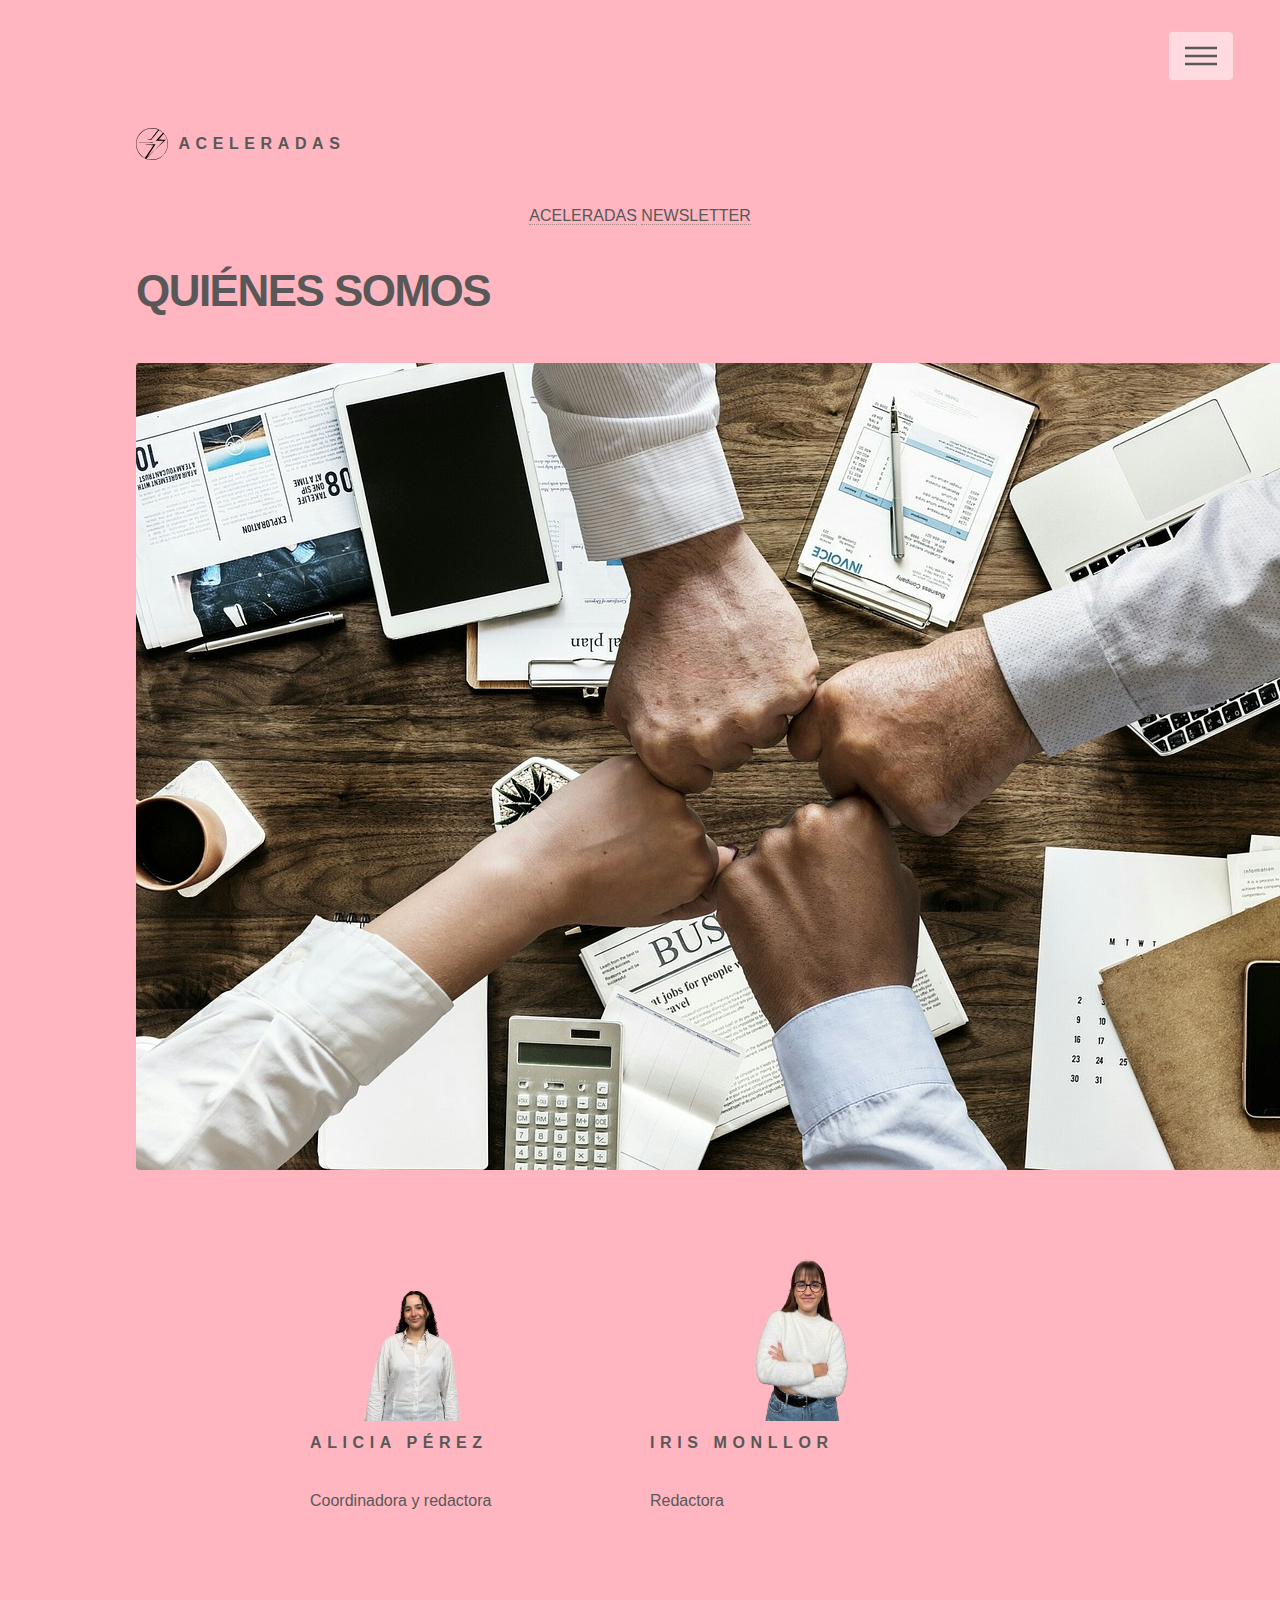
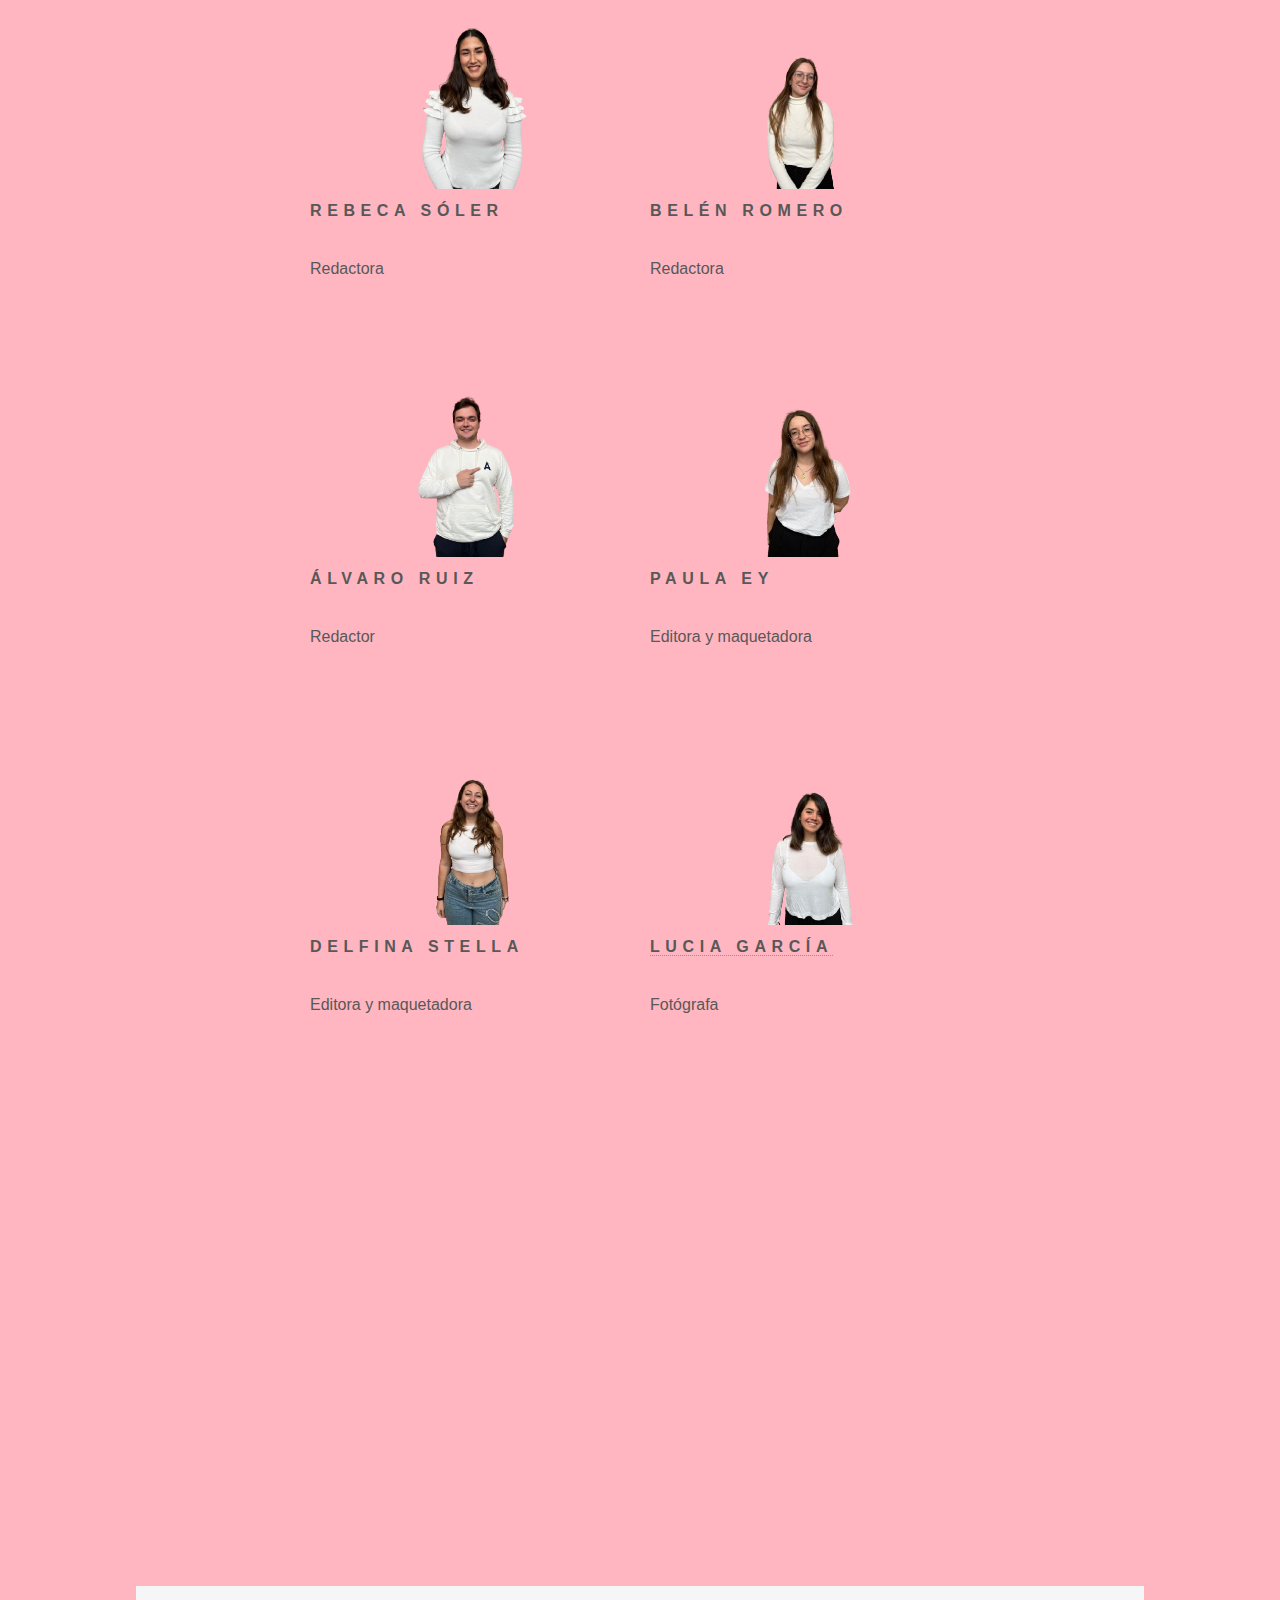
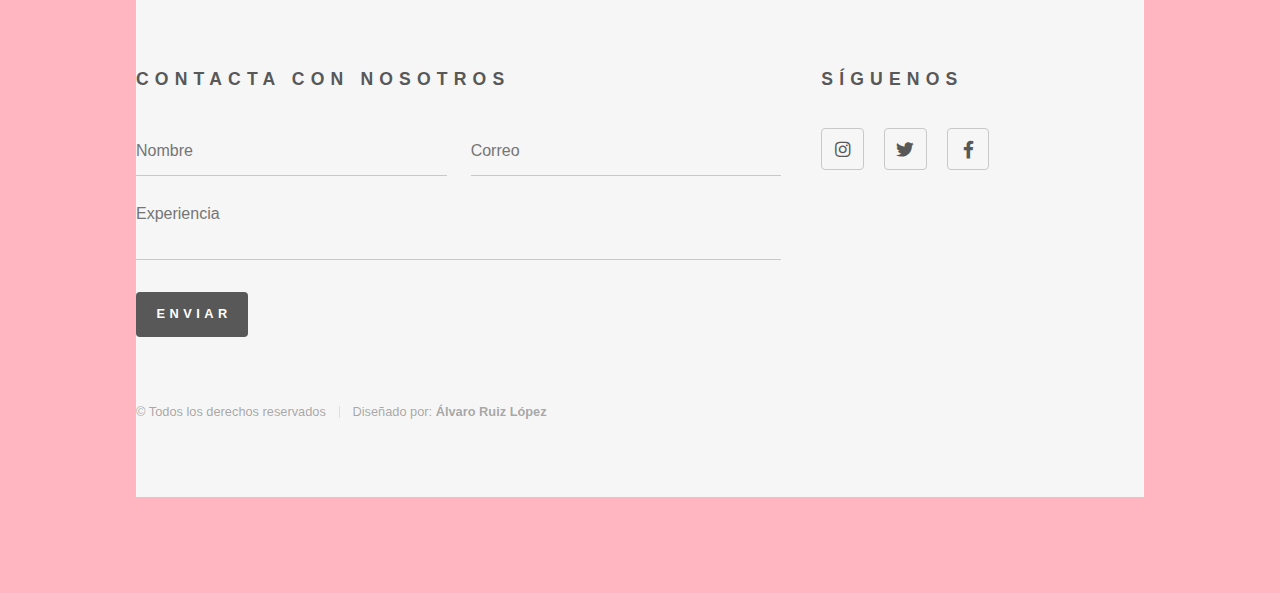
<file: elements.html>
<!DOCTYPE HTML>
<!--
	Phantom by HTML5 UP
	html5up.net | @ajlkn
	Free for personal and commercial use under the CCA 3.0 license (html5up.net/license)
-->
<html>
	<head>
<meta name="title" content="Aceleradas">
    <meta name="description" content="Pagina web de noticias de motor femenina">
    <meta name="keywords" content="motor, mujeres">
    <meta http-equiv="Content-Type" content="text/html; charset=utf-8">
    <meta name="language" content="Spanish">
    <meta name="revisit-after" content="30 days">
    <meta name="author" content="Álvaro Ruiz">
    <meta http-equiv="X-UA-Compatible" content="IE=edge">
    <title>Aceleradas</title>
    <meta name="viewport" content="width=device-width, initial-scale=1, shrink-to-fit=no">
		<!-- Google tag (gtag.js) -->
<script async src="https://www.googletagmanager.com/gtag/js?id=G-6P8X4ZPJCY"></script>
<script>
  window.dataLayer = window.dataLayer || [];
  function gtag(){dataLayer.push(arguments);}
  gtag('js', new Date());

  gtag('config', 'G-6P8X4ZPJCY');
</script>
						
		<title>Aceleradas</title>
		<meta charset="utf-8" />
		<meta name="viewport" content="width=device-width, initial-scale=1, user-scalable=no" />
		<link rel="stylesheet" href="assets/css/main.css" />
		<noscript><link rel="stylesheet" href="assets/css/noscript.css" /></noscript>

	<!-- Favicon -->
		 <link rel="icon" href="images/aceleradas.svg" type="image/svg" sizes="32x32"> </link>

	</head>
	<body class="is-preload">
		<!-- Wrapper -->
			<div id="wrapper">

				<!-- Header -->
					<header id="header">
						<div class="inner">

							<!-- Logo -->
								<a href="index.html" class="logo">
									<span class="symbol"><img src="images/aceleradas.svg" alt="" /></span><span class="title">Aceleradas</span>
								</a>

							<!-- Nav -->
								<nav>
									<ul class="nav-centered">
										<li><a href="#menu">Menú</a></li>
									</ul>
								</nav>

						</div>
					</header>

				<!-- Menu -->
					<nav id="menu">
						<h2>Menú</h2>
						<ul>
							<li><a href="index.html">Aceleradas</a></li>
										<li><a href="generic.html">Quiénes somos</a></li>
							<li><a href="generic.html">Newsletter</a></li>
							
						</ul>
					</nav>

 	<p style="text-align: center;"> <a href="index.html">ACELERADAS</a>
        <a href="generic.html">NEWSLETTER</a>
      </p>

						

				<!-- Main -->
					<div id="main">
						<div class="inner">
							<h1>QUIÉNES SOMOS</h1>

<span class="image">
										<img src="images/equipo.jpg" alt="" />
									</span>
<body>
    <section class="team">
        <div class="image">
            <img src="images/aliciasin.png" alt="">
            <h3>Alicia Pérez</h3>
            <p>Coordinadora y redactora</p>
        </div>
        <div class="image">
            <img src="images/irissin.png" alt="">
            <h3>Iris Monllor</h3>
            <p>Redactora</p>
        </div>
        <div class="image">
            <img src="images/rebecasin.png" alt="Rebeca Sóler">
            <h3>Rebeca Sóler</h3>
            <p>Redactora</p>
        </div>
        <div class="image">
            <img src="images/belensin.png" alt="Belén Romero">
            <h3>Belén Romero</h3>
            <p>Redactora</p>
        </div>
        <div class="image">
            <img src="images/yosin.png" alt="Álvaro Ruiz">
            <h3>Álvaro Ruiz</h3>
            <p>Redactor</p>
        </div>
        <div class="image">
            <img src="images/paulasin.png" alt="Paula Ey">
            <h3>Paula Ey</h3>
            <p>Editora y maquetadora</p>
        </div>
        <div class="image">
            <img src="images/delfisin.png" alt="Delfina Stella">
            <h3>Delfina Stella</h3>
            <p>Editora y maquetadora</p>
        </div>
        <div class="image">
            <img src="images/luciasin.png" alt="Lucia García">
            <h3><a href="https://lucia37-code.github.io/Fotosluz/" target="_blank">Lucia García</a></h3>
            <p>Fotógrafa</p>
        </div>
    </section>
</body>



<br> 
<br> 




				<!-- Esto es el mapa. Se ve bastante bien. Debo dejarlo así. Ya lleva url de la umh. -->

<section id="mapa">

    
  <iframe src="https://www.google.com/maps/embed?pb=!1m18!1m12!1m3!1d2365.4067602681116!2d-0.6890709435334746!3d38.27928590798043!2m3!1f0!2f0!3f0!3m2!1i1024!2i768!4f13.1!3m3!1m2!1s0xd63b664c13f2bcd%3A0x12cb7dc3d4ad3cb8!2sEd%20Atzavares%20UMH!5e0!3m2!1ses!2ses!4v1732098497132!5m2!1ses!2ses" width="600" height="450" style="border:0;" allowfullscreen="" loading="lazy" referrerpolicy="no-referrer-when-downgrade"></iframe>
  </section>

				<!-- Footer -->
					<footer id="footer">
						<div class="inner">
							<section>
								<h2>Contacta con nosotros</h2>
								<form method="post" action="#">
									<div class="fields">
										<div class="field half">
											<input type="text" name="nombre" id="nombre" placeholder="Nombre" />
										</div>
										<div class="field half">
											<input type="email" name="correo" id="correo" placeholder="Correo" />
										</div>
										<div class="field">
											<textarea name="experiencia" id="message" placeholder="Experiencia"></textarea>
										</div>
									</div>
									<ul class="actions">
										<li><input type="submit" value="Enviar" class="primary" /></li>
									</ul>
								</form>
							</section>
							<section>
								<h2>Síguenos</h2>
								<ul class="icons">
									<li><a href="#" class="icon brands style2 fa-instagram"><span class="label">Instagram</span></a></li>
									<li><a href="#" class="icon brands style2 fa-twitter"><span class="label">Twitter</span></a></li>
									<li><a href="#" class="icon brands style2 fa-facebook-f"><span class="label">Facebook</span></a></li>
				

								</ul>
							</section>
							<ul class="copyright">
								<li>&copy; Todos los derechos reservados</li><li>Diseñado por: <b>Álvaro Ruiz López</b></li>
							</ul>

	
						</div>
					</footer>

			</div>

		<!-- Scripts -->
			<script src="assets/js/jquery.min.js"></script>
			<script src="assets/js/browser.min.js"></script>
			<script src="assets/js/breakpoints.min.js"></script>
			<script src="assets/js/util.js"></script>
			<script src="assets/js/main.js"></script>

		

	<!-- Fondo de la página -->
<html lang="es">
<head>
    <meta charset="UTF-8">
    <meta name="viewport" content="width=device-width, initial-scale=1.0">
    <title>Cambiar Fondo</title>

</head>
<body style="background-color: lightpink;">
   
</body>
</html>

	</body>
</html>
</file>
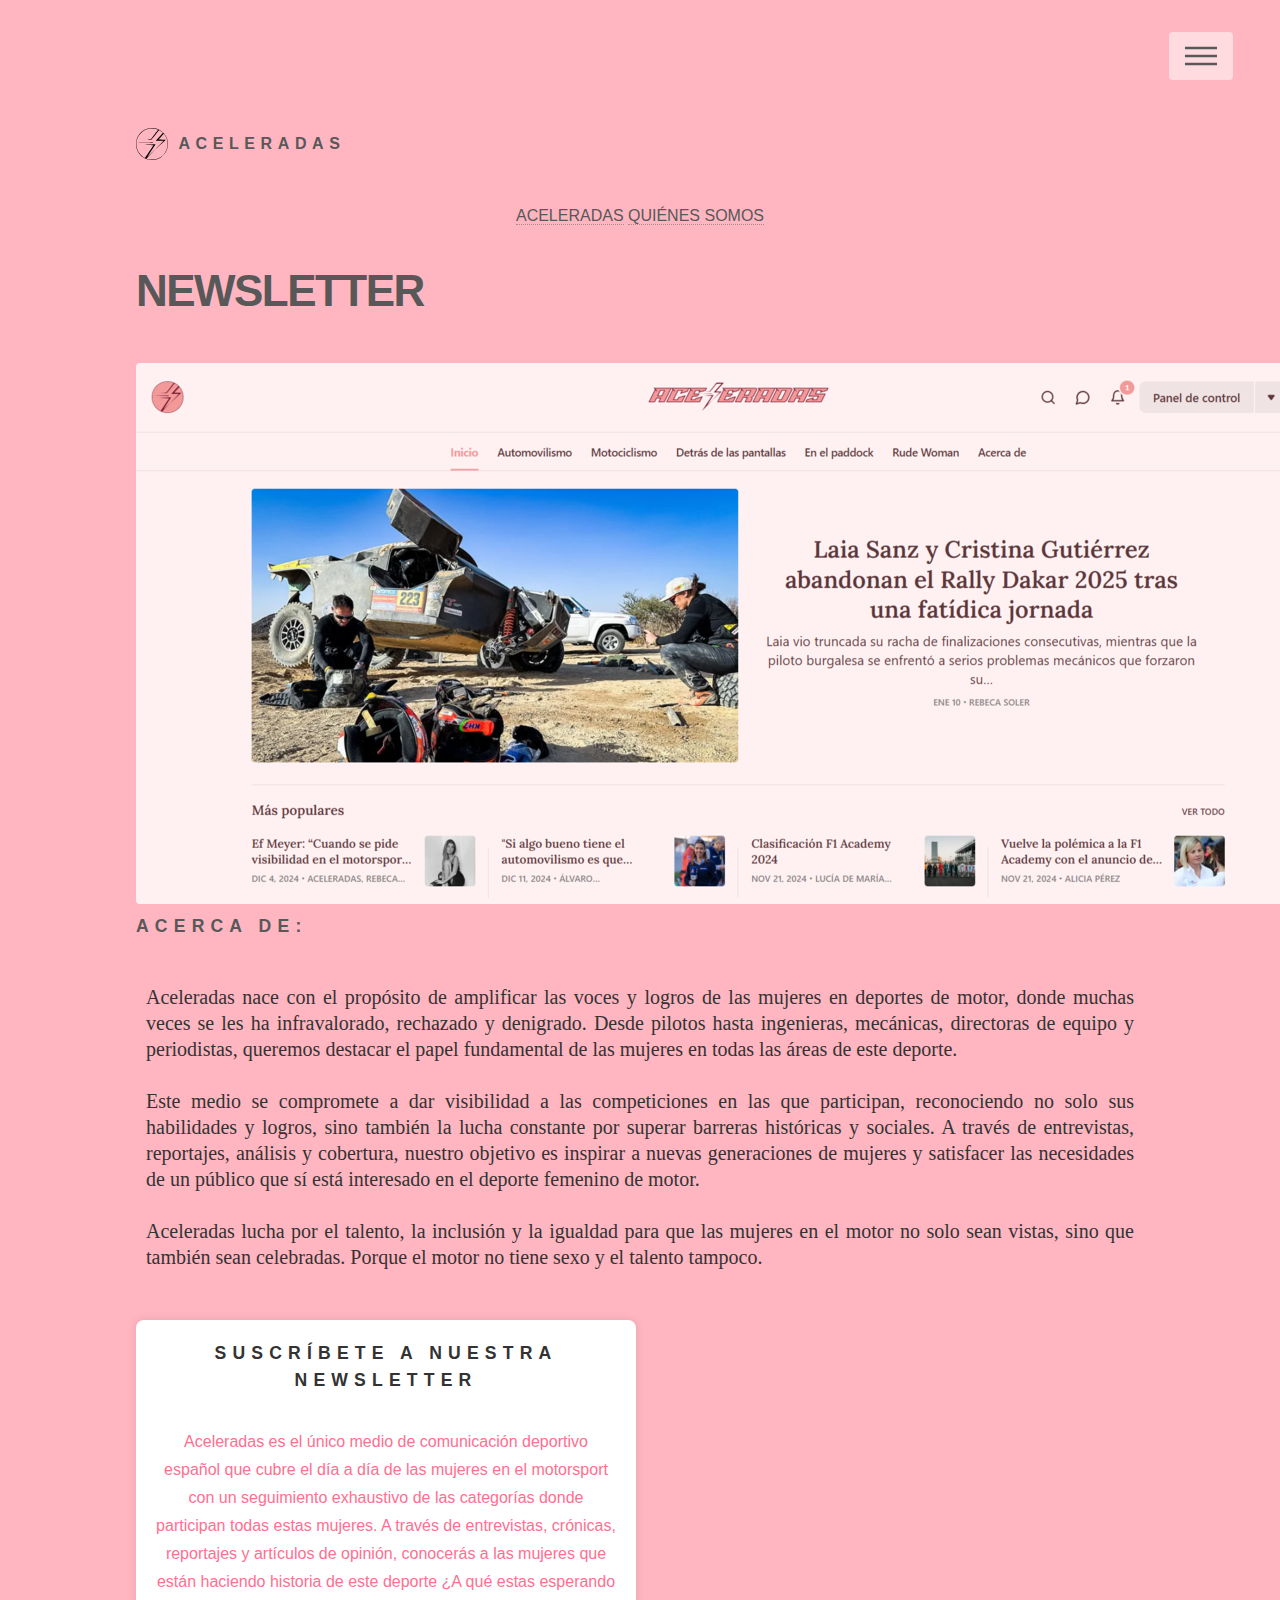
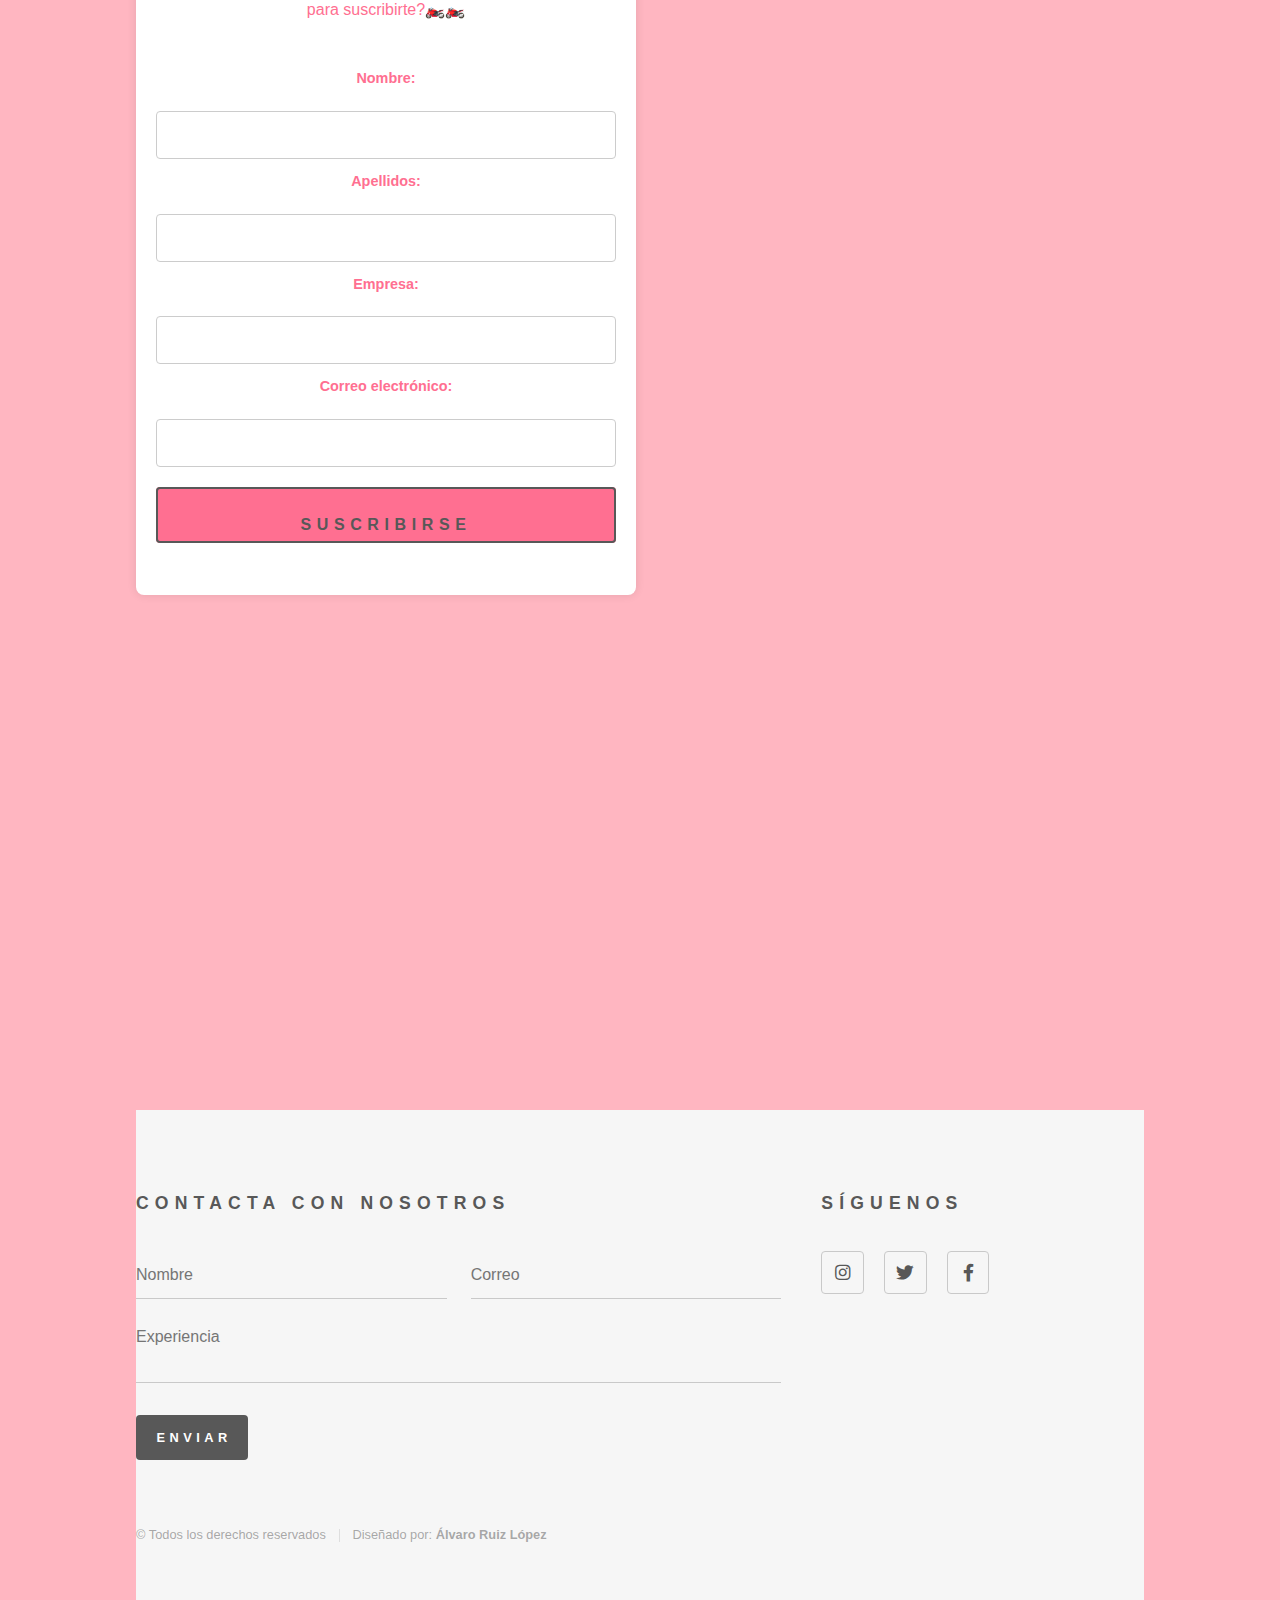
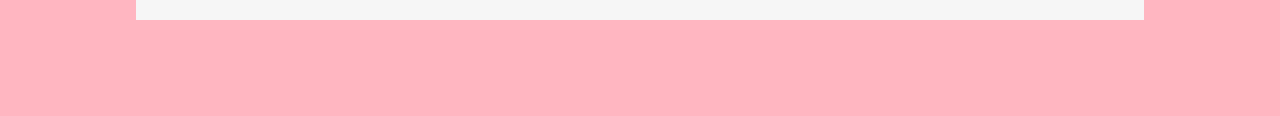
<file: generic.html>
<!DOCTYPE HTML>
<!--
	Phantom by HTML5 UP
	html5up.net | @ajlkn
	Free for personal and commercial use under the CCA 3.0 license (html5up.net/license)
-->
<html>
	
	<title>Aceleradas</title>
		<meta charset="utf-8" />
		<meta name="viewport" content="width=device-width, initial-scale=1, user-scalable=no" />
		<link rel="stylesheet" href="assets/css/main.css" />
		<noscript><link rel="stylesheet" href="assets/css/noscript.css" /></noscript>

	<!-- Favicon -->
		 <link rel="icon" href="images/aceleradas.svg" type="image/svg" sizes="32x32"> </link>

	</head>

	<meta name="title" content="Aceleradas">
    <meta name="description" content="Pagina web de noticias de motor femenina">
    <meta name="keywords" content="motor, mujeres">
    <meta http-equiv="Content-Type" content="text/html; charset=utf-8">
    <meta name="language" content="Spanish">
    <meta name="revisit-after" content="30 days">
    <meta name="author" content="Álvaro Ruiz">
    <meta http-equiv="X-UA-Compatible" content="IE=edge">
    <title>Aceleradas</title>
    <meta name="viewport" content="width=device-width, initial-scale=1, shrink-to-fit=no">

	<!-- Google tag (gtag.js) -->
<script async src="https://www.googletagmanager.com/gtag/js?id=G-6P8X4ZPJCY"></script>
<script>
  window.dataLayer = window.dataLayer || [];
  function gtag(){dataLayer.push(arguments);}
  gtag('js', new Date());

  gtag('config', 'G-6P8X4ZPJCY');
</script>
	<body class="is-preload">
		<!-- Wrapper -->
			<div id="wrapper">

				<!-- Header -->
					<header id="header">
						<div class="inner">

							<!-- Logo -->
								<a href="index.html" class="logo">
									<span class="symbol"><img src="images/aceleradas.svg" alt="" /></span><span class="title">Aceleradas</span>
								</a>

							<!-- Nav -->
								<nav>
									<ul class="nav-centered">
										<li><a href="#menu">Menú</a></li>
									</ul>
								</nav>

						</div>
					</header>

				<!-- Menu -->
					<nav id="menu">
						<h2>Menú</h2>
						<ul>
							<li><a href="index.html">Aceleradas</a></li>
										<li><a href="generic.html">Quiénes somos</a></li>
							<li><a href="generic.html">Newsletter</a></li>
							
						</ul>
					</nav>

					<p style="text-align: center;"> <a href="index.html">ACELERADAS</a>
        <a href="elements.html">QUIÉNES SOMOS</a>
      </p>

					

				<!-- Main -->
					<div id="main">
						<div class="inner">
							<h1>NEWSLETTER</h1>

<!--vamos a intentar poner una foto-->

	<span class="image">
										<img src="images/news1.png" alt="" />
									</span>

<h2>Acerca de:</h2>

<section style="padding: 10px; border-radius: 5px;">
    <p style="font-family: 'Georgia', serif; font-size: 20px; text-align: justify; line-height: 1.3; color: #333;">
        Aceleradas nace con el propósito de amplificar las voces y logros de las mujeres en deportes de motor, donde muchas veces se les ha infravalorado, rechazado y denigrado. Desde pilotos hasta ingenieras, mecánicas, directoras de equipo y periodistas, queremos destacar el papel fundamental de las mujeres en todas las áreas de este deporte.
        <br><br>
        Este medio se compromete a dar visibilidad a las competiciones en las que participan, reconociendo no solo sus habilidades y logros, sino también la lucha constante por superar barreras históricas y sociales. A través de entrevistas, reportajes, análisis y cobertura, nuestro objetivo es inspirar a nuevas generaciones de mujeres y satisfacer las necesidades de un público que sí está interesado en el deporte femenino de motor.
        <br><br>
        Aceleradas lucha por el talento, la inclusión y la igualdad para que las mujeres en el motor no solo sean vistas, sino que también sean celebradas. Porque el motor no tiene sexo y el talento tampoco.
    </p>
</section>

		</style>
<head>
    <meta charset="UTF-8">
    <meta name="viewport" content="width=device-width, initial-scale=1.0">
    <title>Suscripción a la Newsletter</title>
   
</head>
<body>
    <div class="newsletter-container">
    	<div style="text-align: center;align-items:center;">
        <h2>Suscríbete a nuestra Newsletter</h2>
        <p>Aceleradas es el único medio de comunicación deportivo español que cubre el día a día de las mujeres en el motorsport con un seguimiento exhaustivo de las categorías donde participan todas estas mujeres. A través de entrevistas, crónicas, reportajes y artículos de opinión, conocerás a las mujeres que están haciendo historia de este deporte ¿A qué estas esperando para suscribirte?🏍️🏍️</p>
        <form action="URL_DE_TU_SERVIDOR_DE_PROCESAMIENTO" method="post">
            <label for="nombre">Nombre:</label>
            <input type="text" id="nombre" name="nombre" required>

            <label for="apellidos">Apellidos:</label>
            <input type="text" id="apellidos" name="apellidos" required>

            <label for="empresa">Empresa:</label>
            <input type="text" id="empresa" name="empresa" required>

            <label for="email">Correo electrónico:</label>
            <input type="email" id="email" name="email" required>

            <input type="submit" value="Suscribirse">
        </form>
    </div>
  </div>
</body>

<br>
<br>

						<!-- Esto es el mapa. Se ve bastante bien. Debo dejarlo así. Ya lleva url de la umh. -->

<section id="mapa">

    
  <iframe src="https://www.google.com/maps/embed?pb=!1m18!1m12!1m3!1d2365.4067602681116!2d-0.6890709435334746!3d38.27928590798043!2m3!1f0!2f0!3f0!3m2!1i1024!2i768!4f13.1!3m3!1m2!1s0xd63b664c13f2bcd%3A0x12cb7dc3d4ad3cb8!2sEd%20Atzavares%20UMH!5e0!3m2!1ses!2ses!4v1732098497132!5m2!1ses!2ses" width="600" height="450" style="border:0;" allowfullscreen="" loading="lazy" referrerpolicy="no-referrer-when-downgrade"></iframe>
  </section>

				<!-- Footer -->


					<footer id="footer">
						<div class="inner">
							<section>
								<h2>Contacta con nosotros</h2>
								<form method="post" action="#">
									<div class="fields">
										<div class="field half">
											<input type="text" name="nombre" id="nombre" placeholder="Nombre" />
										</div>
										<div class="field half">
											<input type="email" name="correo" id="correo" placeholder="Correo" />
										</div>
										<div class="field">
											<textarea name="experiencia" id="message" placeholder="Experiencia"></textarea>
										</div>
									</div>
									<ul class="actions">
										<li><input type="submit" value="Enviar" class="primary" /></li>
									</ul>
								</form>
							</section>
							<section>
								<h2>Síguenos</h2>
								<ul class="icons">
									<li><a href="#" class="icon brands style2 fa-instagram"><span class="label">Instagram</span></a></li>
									<li><a href="#" class="icon brands style2 fa-twitter"><span class="label">Twitter</span></a></li>
									<li><a href="#" class="icon brands style2 fa-facebook-f"><span class="label">Facebook</span></a></li>
				

								</ul>
							</section>
							<ul class="copyright">
								<li>&copy; Todos los derechos reservados</li><li>Diseñado por: <b>Álvaro Ruiz López</b></a></li>
							</ul>

	
						</div>
					</footer>

			</div>

		<!-- Scripts -->
			<script src="assets/js/jquery.min.js"></script>
			<script src="assets/js/browser.min.js"></script>
			<script src="assets/js/breakpoints.min.js"></script>
			<script src="assets/js/util.js"></script>
			<script src="assets/js/main.js"></script>

		

	<!-- Fondo de la página -->
<html lang="es">
<head>
    <meta charset="UTF-8">
    <meta name="viewport" content="width=device-width, initial-scale=1.0">
    <title>Cambiar Fondo</title>

</head>
<body style="background-color: lightpink;">
   
</body>
</html>
	</body>
</html>
</file>
<file: assets/css/noscript.css>
/*
	Phantom by HTML5 UP
	html5up.net | @ajlkn
	Free for personal and commercial use under the CCA 3.0 license (html5up.net/license)
*/

/* Tiles */

	body.is-preload .tiles article {
		-moz-transform: none;
		-webkit-transform: none;
		-ms-transform: none;
		transform: none;
		opacity: 1;
	}
</file>
<file: assets/css/main.css>
@import url(fontawesome-all.min.css);
@import url("https://fonts.googleapis.com/css?family=Source+Sans+Pro:300,700,900");

/*
	Phantom by HTML5 UP
	html5up.net | @ajlkn
	Free for personal and commercial use under the CCA 3.0 license (html5up.net/license)
*/







.team img {
    width: 300px; /* Cambia este valor para ajustar el ancho */
    height: auto; /* Mantiene la proporción de la imagen */
    border-radius: 50%; /* Hace que las imágenes sean circulares, si lo deseas */
    margin: 10px; /* Espaciado alrededor de las imágenes */
    display: inline-block; /* Asegura que las imágenes estén alineadas horizontalmente */
}









/* esto es la pagina del formulario */
 <style>
        body {
            font-family: Arial, sans-serif;
            background-color: #f4f4f4;
            margin: 0;
            padding: 0;
            height: 100vh;
            display: flex;
            justify-content: center;
            align-items: center;
        }

        .newsletter-form {
            width: 100%;
            max-width: 400px;
            padding: 20px;
            background-color: #ffffff;
            border-radius: 8px;
            box-shadow: 0 0 10px rgba(0, 0, 0, 0.1);
        }

        .newsletter-form input[type="submit"] {
            background-color: #ff6f91; /* Color de la web */
            color: white;
            border: none;
            padding: 10px 20px;
            border-radius: 5px;
            cursor: pointer;
            font-size: 16px;
        }

        .newsletter-form input[type="submit"]:hover {
            background-color: #ff4d6d;
        }
        .newsletter-container {
            background-color: #fff;
            padding: 20px;
            border-radius: 8px;
            box-shadow: 0 0 10px rgba(0, 0, 0, 0.1);
            max-width: 500px;
            width: 100%;
            text-align: center;
        }
        .newsletter-container h2 {
            margin-top: 0;
            color: #333;
        }
        .newsletter-container p {
            color: #ff6f91;
        }
        .newsletter-container form {
            display: flex;
            flex-direction: column;
        }
        .newsletter-container label {
            margin-top: 10px;
            color: #ff6f91;
        }
        .newsletter-container input[type="text"],
        .newsletter-container input[type="email"] {
            padding: 10px;
            margin-top: 5px;
            border: 1px solid #ccc;
            border-radius: 4px;
            font-size: 16px;
        }
        .newsletter-container input[type="submit"] {
            margin-top: 20px;
            padding: 10px;
            background-color: #ff6f91;
            color: #fff;
            border: none;
            border-radius: 4px;
            font-size: 16px;
            cursor: pointer;
        }
        .newsletter-container input[type="submit"]:hover {
            background-color: #00484d;
        }
    </style>







body {
    font-family: Arial, sans-serif;
    margin: 0;
    padding: 0;
    background-color: #f8d7da; /* Fondo rosa suave */
}

.team {
    display: flex;
    flex-wrap: wrap;
    justify-content: center;
    gap: 20px;
    padding: 20px;
    background-color: transparent; /* Sin fondo adicional */
}

.team-member {
    text-align: center;
    width: 200px;
    background: transparent; /* Fondo transparente */
    border: none; /* Eliminar bordes */
    padding: 10px;
}

.team-member img {
    width: 100px;
    height: 100px;
    border-radius: 50%; /* Imagen redondeada */
    margin-bottom: 10px;
    object-fit: cover;
    border: 2px solid #ddd; /* Añadir borde ligero */
}

.team-member h3 {
    font-size: 18px;
    margin: 10px 0 5px;
    color: #333;
}

.team-member p {
    font-size: 14px;
    color: #666;
}

.team-member a {
    text-decoration: none;
    color: #e63946; /* Rojo elegante para el enlace */
}

.team-member a:hover {
    text-decoration: underline;
}


/* Estilo principal del sitio */
body {
    background-color: #fefefe;
    font-family: 'Source Sans Pro', sans-serif;
}

/* Centrar barra de navegación */
.nav-centered {
    display: flex;
    justify-content: center;
    list-style: none;
    padding: 0;
}

.nav-centered li {
    margin: 0 15px;
}

.nav-centered a {
    text-decoration: none;
    color: #585858;
    font-weight: bold;
    transition: color 0.3s ease;
}

.nav-centered a:hover {
    color: #f2849e;
}

/* Estilo del texto debajo del video */
.custom-text {
    font-family: 'Georgia', serif;
    font-size: 1.2em;
    color: #444;
    line-height: 1.5em;
    text-align: center;
    margin: 20px auto;
    max-width: 800px;
}

/* Estilo de los artículos */
section.tiles article {
    border-radius: 8px;
    overflow: hidden;
    box-shadow: 0 4px 8px rgba(0, 0, 0, 0.1);
    transition: transform 0.3s, box-shadow 0.3s;
}

section.tiles article:hover {
    transform: scale(1.05);
    box-shadow: 0 6px 12px rgba(0, 0, 0, 0.15);
}


html, body, div, span, applet, object,
iframe, h1, h2, h3, h4, h5, h6, p, blockquote,
pre, a, abbr, acronym, address, big, cite,
code, del, dfn, em, img, ins, kbd, q, s, samp,
small, strike, strong, sub, sup, tt, var, b,
u, i, center, dl, dt, dd, ol, ul, li, fieldset,
form, label, legend, table, caption, tbody,
tfoot, thead, tr, th, td, article, aside,
canvas, details, embed, figure, figcaption,
footer, header, hgroup, menu, nav, output, ruby,
section, summary, time, mark, audio, video {
	margin: 0;
	padding: 0;
	border: 0;
	font-size: 100%;
	font: inherit;
	vertical-align: baseline;}

article, aside, details, figcaption, figure,
footer, header, hgroup, menu, nav, section {
	display: block;}

body {
	line-height: 1;
}



video {
    width: 100%;
    max-width: 1200px;
    height: auto;
    display: block;
    margin: 0 auto; /* Centrar el video */
}


	#footer {
  padding: 20px; /* Espaciado interno dentro del footer */
  margin: 0px; /* Espaciado externo alrededor del footer */
  background-color: #f5f5f5; /* Fondo opcional para visualizar el margen */
 
}

#footer .inner {
  max-width: 1200px; /* Ancho máximo para el contenido del footer */
  margin: 0 auto; /* Centrar horizontalmente el contenido */
}







ol, ul {
	list-style: none;
}

blockquote, q {
	quotes: none;
}

	blockquote:before, blockquote:after, q:before, q:after {
		content: '';
		content: none;
	}

table {
	border-collapse: collapse;
	border-spacing: 0;
}

body {
	-webkit-text-size-adjust: none;
}

mark {
	background-color: transparent;
	color: inherit;
}

input::-moz-focus-inner {
	border: 0;
	padding: 0;
}

input, select, textarea {
	-moz-appearance: none;
	-webkit-appearance: none;
	-ms-appearance: none;
	appearance: none;
}

/* Basic */

	@-ms-viewport {
		width: device-width;
	}

	body {
		-ms-overflow-style: scrollbar;
	}

	@media screen and (max-width: 480px) {

		html, body {
			min-width: 320px;
		}

	}

	html {
		box-sizing: border-box;
	}

	*, *:before, *:after {
		box-sizing: inherit;
	}

	body {
		background: #ffffff;
	}

		body.is-preload *, body.is-preload *:before, body.is-preload *:after {
			-moz-animation: none !important;
			-webkit-animation: none !important;
			-ms-animation: none !important;
			animation: none !important;
			-moz-transition: none !important;
			-webkit-transition: none !important;
			-ms-transition: none !important;
			transition: none !important;
		}

/* Type */

	body, input, select, textarea {
		color: #585858;
		font-family: "Georgia", Helvetica, sans-serif;
		font-size: 16pt;
		font-weight: 300;
		line-height: 1.75;
	}

		@media screen and (max-width: 1680px) {

			body, input, select, textarea {
				font-size: 14pt;
			}

		}

		@media screen and (max-width: 1280px) {

			body, input, select, textarea {
				font-size: 12pt;
			}

		}

	a {
		-moz-transition: border-bottom-color 0.2s ease, color 0.2s ease;
		-webkit-transition: border-bottom-color 0.2s ease, color 0.2s ease;
		-ms-transition: border-bottom-color 0.2s ease, color 0.2s ease;
		transition: border-bottom-color 0.2s ease, color 0.2s ease;
		text-decoration: none;
		color: #585858;
		border-bottom: dotted 1px rgba(88, 88, 88, 0.5);
	}

		a:hover {
			border-bottom-color: transparent;
			color: #f2849e !important;
		}

	strong, b {
		font-weight: 900;
	}

	em, i {
		font-style: italic;
	}

	p {
		margin: 0 0 2em 0;
	}

	h1 {
		font-size: 2.75em;
		font-weight: 700;
		line-height: 1.3;
		margin: 0 0 1em 0;
		letter-spacing: -0.035em;
	}

		h1 a {
			color: inherit;
		}

		@media screen and (max-width: 736px) {

			h1 {
				font-size: 2em;
				margin: 0 0 1em 0;
			}

		}

		@media screen and (max-width: 360px) {

			h1 {
				font-size: 1.75em;
			}

		}

	h2, h3, h4, h5, h6 {
		font-weight: 900;
		line-height: 1.5;
		margin: 0 0 2em 0;
		text-transform: uppercase;
		letter-spacing: 0.35em;
	}

		h2 a, h3 a, h4 a, h5 a, h6 a {
			color: inherit;
		}

	h2 {
		font-size: 1.1em;
	}

	h3 {
		font-size: 1em;
	}

	h4 {
		font-size: 0.8em;
	}

	h5 {
		font-size: 0.8em;
	}

	h6 {
		font-size: 0.8em;
	}

	@media screen and (max-width: 980px) {

		h1 br, h2 br, h3 br, h4 br, h5 br, h6 br {
			display: none;
		}

	}

	@media screen and (max-width: 736px) {

		h2 {
			font-size: 1em;
		}

		h3 {
			font-size: 0.8em;
		}

	}

	sub {
		font-size: 0.8em;
		position: relative;
		top: 0.5em;
	}

	sup {
		font-size: 0.8em;
		position: relative;
		top: -0.5em;
	}

	blockquote {
		border-left: solid 4px #c9c9c9;
		font-style: italic;
		margin: 0 0 2em 0;
		padding: 0.5em 0 0.5em 2em;
	}

	code {
		background: rgba(144, 144, 144, 0.075);
		border-radius: 4px;
		border: solid 1px #c9c9c9;
		font-family: "Courier New", monospace;
		font-size: 0.9em;
		margin: 0 0.25em;
		padding: 0.25em 0.65em;
	}

	pre {
		-webkit-overflow-scrolling: touch;
		font-family: "Courier New", monospace;
		font-size: 0.9em;
		margin: 0 0 2em 0;
	}

		pre code {
			display: block;
			line-height: 1.75;
			padding: 1em 1.5em;
			overflow-x: auto;
		}

	hr {
		border: 0;
		border-bottom: solid 1px #c9c9c9;
		margin: 2em 0;
	}

		hr.major {
			margin: 3em 0;
		}

	.align-left {
		text-align: left;
	}

	.align-center {
		text-align: center;
	}

	.align-right {
		text-align: right;
	}

/* Row */

	.row {
		display: flex;
		flex-wrap: wrap;
		box-sizing: border-box;
		align-items: stretch;
	}

		.row > * {
			box-sizing: border-box;
		}

		.row.gtr-uniform > * > :last-child {
			margin-bottom: 0;
		}

		.row.aln-left {
			justify-content: flex-start;
		}

		.row.aln-center {
			justify-content: center;
		}

		.row.aln-right {
			justify-content: flex-end;
		}

		.row.aln-top {
			align-items: flex-start;
		}

		.row.aln-middle {
			align-items: center;
		}

		.row.aln-bottom {
			align-items: flex-end;
		}

		.row > .imp {
			order: -1;
		}

		.row > .col-1 {
			width: 8.33333%;
		}

		.row > .off-1 {
			margin-left: 8.33333%;
		}

		.row > .col-2 {
			width: 16.66667%;
		}

		.row > .off-2 {
			margin-left: 16.66667%;
		}

		.row > .col-3 {
			width: 25%;
		}

		.row > .off-3 {
			margin-left: 25%;
		}

		.row > .col-4 {
			width: 33.33333%;
		}

		.row > .off-4 {
			margin-left: 33.33333%;
		}

		.row > .col-5 {
			width: 41.66667%;
		}

		.row > .off-5 {
			margin-left: 41.66667%;
		}

		.row > .col-6 {
			width: 50%;
		}

		.row > .off-6 {
			margin-left: 50%;
		}

		.row > .col-7 {
			width: 58.33333%;
		}

		.row > .off-7 {
			margin-left: 58.33333%;
		}

		.row > .col-8 {
			width: 66.66667%;
		}

		.row > .off-8 {
			margin-left: 66.66667%;
		}

		.row > .col-9 {
			width: 75%;
		}

		.row > .off-9 {
			margin-left: 75%;
		}

		.row > .col-10 {
			width: 83.33333%;
		}

		.row > .off-10 {
			margin-left: 83.33333%;
		}

		.row > .col-11 {
			width: 91.66667%;
		}

		.row > .off-11 {
			margin-left: 91.66667%;
		}

		.row > .col-12 {
			width: 100%;
		}

		.row > .off-12 {
			margin-left: 100%;
		}

		.row.gtr-0 {
			margin-top: 0;
			margin-left: 0em;
		}

			.row.gtr-0 > * {
				padding: 0 0 0 0em;
			}

			.row.gtr-0.gtr-uniform {
				margin-top: 0em;
			}

				.row.gtr-0.gtr-uniform > * {
					padding-top: 0em;
				}

		.row.gtr-25 {
			margin-top: 0;
			margin-left: -0.5em;
		}

			.row.gtr-25 > * {
				padding: 0 0 0 0.5em;
			}

			.row.gtr-25.gtr-uniform {
				margin-top: -0.5em;
			}

				.row.gtr-25.gtr-uniform > * {
					padding-top: 0.5em;
				}

		.row.gtr-50 {
			margin-top: 0;
			margin-left: -1em;
		}

			.row.gtr-50 > * {
				padding: 0 0 0 1em;
			}

			.row.gtr-50.gtr-uniform {
				margin-top: -1em;
			}

				.row.gtr-50.gtr-uniform > * {
					padding-top: 1em;
				}

		.row {
			margin-top: 0;
			margin-left: -2em;
		}

			.row > * {
				padding: 0 0 0 2em;
			}

			.row.gtr-uniform {
				margin-top: -2em;
			}

				.row.gtr-uniform > * {
					padding-top: 2em;
				}

		.row.gtr-150 {
			margin-top: 0;
			margin-left: -3em;
		}

			.row.gtr-150 > * {
				padding: 0 0 0 3em;
			}

			.row.gtr-150.gtr-uniform {
				margin-top: -3em;
			}

				.row.gtr-150.gtr-uniform > * {
					padding-top: 3em;
				}

		.row.gtr-200 {
			margin-top: 0;
			margin-left: -4em;
		}

			.row.gtr-200 > * {
				padding: 0 0 0 4em;
			}

			.row.gtr-200.gtr-uniform {
				margin-top: -4em;
			}

				.row.gtr-200.gtr-uniform > * {
					padding-top: 4em;
				}

		@media screen and (max-width: 1680px) {

			.row {
				display: flex;
				flex-wrap: wrap;
				box-sizing: border-box;
				align-items: stretch;
			}

				.row > * {
					box-sizing: border-box;
				}

				.row.gtr-uniform > * > :last-child {
					margin-bottom: 0;
				}

				.row.aln-left {
					justify-content: flex-start;
				}

				.row.aln-center {
					justify-content: center;
				}

				.row.aln-right {
					justify-content: flex-end;
				}

				.row.aln-top {
					align-items: flex-start;
				}

				.row.aln-middle {
					align-items: center;
				}

				.row.aln-bottom {
					align-items: flex-end;
				}

				.row > .imp-xlarge {
					order: -1;
				}

				.row > .col-1-xlarge {
					width: 8.33333%;
				}

				.row > .off-1-xlarge {
					margin-left: 8.33333%;
				}

				.row > .col-2-xlarge {
					width: 16.66667%;
				}

				.row > .off-2-xlarge {
					margin-left: 16.66667%;
				}

				.row > .col-3-xlarge {
					width: 25%;
				}

				.row > .off-3-xlarge {
					margin-left: 25%;
				}

				.row > .col-4-xlarge {
					width: 33.33333%;
				}

				.row > .off-4-xlarge {
					margin-left: 33.33333%;
				}

				.row > .col-5-xlarge {
					width: 41.66667%;
				}

				.row > .off-5-xlarge {
					margin-left: 41.66667%;
				}

				.row > .col-6-xlarge {
					width: 50%;
				}

				.row > .off-6-xlarge {
					margin-left: 50%;
				}

				.row > .col-7-xlarge {
					width: 58.33333%;
				}

				.row > .off-7-xlarge {
					margin-left: 58.33333%;
				}

				.row > .col-8-xlarge {
					width: 66.66667%;
				}

				.row > .off-8-xlarge {
					margin-left: 66.66667%;
				}

				.row > .col-9-xlarge {
					width: 75%;
				}

				.row > .off-9-xlarge {
					margin-left: 75%;
				}

				.row > .col-10-xlarge {
					width: 83.33333%;
				}

				.row > .off-10-xlarge {
					margin-left: 83.33333%;
				}

				.row > .col-11-xlarge {
					width: 91.66667%;
				}

				.row > .off-11-xlarge {
					margin-left: 91.66667%;
				}

				.row > .col-12-xlarge {
					width: 100%;
				}

				.row > .off-12-xlarge {
					margin-left: 100%;
				}

				.row.gtr-0 {
					margin-top: 0;
					margin-left: 0em;
				}

					.row.gtr-0 > * {
						padding: 0 0 0 0em;
					}

					.row.gtr-0.gtr-uniform {
						margin-top: 0em;
					}

						.row.gtr-0.gtr-uniform > * {
							padding-top: 0em;
						}

				.row.gtr-25 {
					margin-top: 0;
					margin-left: -0.5em;
				}

					.row.gtr-25 > * {
						padding: 0 0 0 0.5em;
					}

					.row.gtr-25.gtr-uniform {
						margin-top: -0.5em;
					}

						.row.gtr-25.gtr-uniform > * {
							padding-top: 0.5em;
						}

				.row.gtr-50 {
					margin-top: 0;
					margin-left: -1em;
				}

					.row.gtr-50 > * {
						padding: 0 0 0 1em;
					}

					.row.gtr-50.gtr-uniform {
						margin-top: -1em;
					}

						.row.gtr-50.gtr-uniform > * {
							padding-top: 1em;
						}

				.row {
					margin-top: 0;
					margin-left: -2em;
				}

					.row > * {
						padding: 0 0 0 2em;
					}

					.row.gtr-uniform {
						margin-top: -2em;
					}

						.row.gtr-uniform > * {
							padding-top: 2em;
						}

				.row.gtr-150 {
					margin-top: 0;
					margin-left: -3em;
				}

					.row.gtr-150 > * {
						padding: 0 0 0 3em;
					}

					.row.gtr-150.gtr-uniform {
						margin-top: -3em;
					}

						.row.gtr-150.gtr-uniform > * {
							padding-top: 3em;
						}

				.row.gtr-200 {
					margin-top: 0;
					margin-left: -4em;
				}

					.row.gtr-200 > * {
						padding: 0 0 0 4em;
					}

					.row.gtr-200.gtr-uniform {
						margin-top: -4em;
					}

						.row.gtr-200.gtr-uniform > * {
							padding-top: 4em;
						}

		}

		@media screen and (max-width: 1280px) {

			.row {
				display: flex;
				flex-wrap: wrap;
				box-sizing: border-box;
				align-items: stretch;
			}

				.row > * {
					box-sizing: border-box;
				}

				.row.gtr-uniform > * > :last-child {
					margin-bottom: 0;
				}

				.row.aln-left {
					justify-content: flex-start;
				}

				.row.aln-center {
					justify-content: center;
				}

				.row.aln-right {
					justify-content: flex-end;
				}

				.row.aln-top {
					align-items: flex-start;
				}

				.row.aln-middle {
					align-items: center;
				}

				.row.aln-bottom {
					align-items: flex-end;
				}

				.row > .imp-large {
					order: -1;
				}

				.row > .col-1-large {
					width: 8.33333%;
				}

				.row > .off-1-large {
					margin-left: 8.33333%;
				}

				.row > .col-2-large {
					width: 16.66667%;
				}

				.row > .off-2-large {
					margin-left: 16.66667%;
				}

				.row > .col-3-large {
					width: 25%;
				}

				.row > .off-3-large {
					margin-left: 25%;
				}

				.row > .col-4-large {
					width: 33.33333%;
				}

				.row > .off-4-large {
					margin-left: 33.33333%;
				}

				.row > .col-5-large {
					width: 41.66667%;
				}

				.row > .off-5-large {
					margin-left: 41.66667%;
				}

				.row > .col-6-large {
					width: 50%;
				}

				.row > .off-6-large {
					margin-left: 50%;
				}

				.row > .col-7-large {
					width: 58.33333%;
				}

				.row > .off-7-large {
					margin-left: 58.33333%;
				}

				.row > .col-8-large {
					width: 66.66667%;
				}

				.row > .off-8-large {
					margin-left: 66.66667%;
				}

				.row > .col-9-large {
					width: 75%;
				}

				.row > .off-9-large {
					margin-left: 75%;
				}

				.row > .col-10-large {
					width: 83.33333%;
				}

				.row > .off-10-large {
					margin-left: 83.33333%;
				}

				.row > .col-11-large {
					width: 91.66667%;
				}

				.row > .off-11-large {
					margin-left: 91.66667%;
				}

				.row > .col-12-large {
					width: 100%;
				}

				.row > .off-12-large {
					margin-left: 100%;
				}

				.row.gtr-0 {
					margin-top: 0;
					margin-left: 0em;
				}

					.row.gtr-0 > * {
						padding: 0 0 0 0em;
					}

					.row.gtr-0.gtr-uniform {
						margin-top: 0em;
					}

						.row.gtr-0.gtr-uniform > * {
							padding-top: 0em;
						}

				.row.gtr-25 {
					margin-top: 0;
					margin-left: -0.5em;
				}

					.row.gtr-25 > * {
						padding: 0 0 0 0.5em;
					}

					.row.gtr-25.gtr-uniform {
						margin-top: -0.5em;
					}

						.row.gtr-25.gtr-uniform > * {
							padding-top: 0.5em;
						}

				.row.gtr-50 {
					margin-top: 0;
					margin-left: -1em;
				}

					.row.gtr-50 > * {
						padding: 0 0 0 1em;
					}

					.row.gtr-50.gtr-uniform {
						margin-top: -1em;
					}

						.row.gtr-50.gtr-uniform > * {
							padding-top: 1em;
						}

				.row {
					margin-top: 0;
					margin-left: -2em;
				}

					.row > * {
						padding: 0 0 0 2em;
					}

					.row.gtr-uniform {
						margin-top: -2em;
					}

						.row.gtr-uniform > * {
							padding-top: 2em;
						}

				.row.gtr-150 {
					margin-top: 0;
					margin-left: -3em;
				}

					.row.gtr-150 > * {
						padding: 0 0 0 3em;
					}

					.row.gtr-150.gtr-uniform {
						margin-top: -3em;
					}

						.row.gtr-150.gtr-uniform > * {
							padding-top: 3em;
						}

				.row.gtr-200 {
					margin-top: 0;
					margin-left: -4em;
				}

					.row.gtr-200 > * {
						padding: 0 0 0 4em;
					}

					.row.gtr-200.gtr-uniform {
						margin-top: -4em;
					}

						.row.gtr-200.gtr-uniform > * {
							padding-top: 4em;
						}

		}

		@media screen and (max-width: 980px) {

			.row {
				display: flex;
				flex-wrap: wrap;
				box-sizing: border-box;
				align-items: stretch;
			}

				.row > * {
					box-sizing: border-box;
				}

				.row.gtr-uniform > * > :last-child {
					margin-bottom: 0;
				}

				.row.aln-left {
					justify-content: flex-start;
				}

				.row.aln-center {
					justify-content: center;
				}

				.row.aln-right {
					justify-content: flex-end;
				}

				.row.aln-top {
					align-items: flex-start;
				}

				.row.aln-middle {
					align-items: center;
				}

				.row.aln-bottom {
					align-items: flex-end;
				}

				.row > .imp-medium {
					order: -1;
				}

				.row > .col-1-medium {
					width: 8.33333%;
				}

				.row > .off-1-medium {
					margin-left: 8.33333%;
				}

				.row > .col-2-medium {
					width: 16.66667%;
				}

				.row > .off-2-medium {
					margin-left: 16.66667%;
				}

				.row > .col-3-medium {
					width: 25%;
				}

				.row > .off-3-medium {
					margin-left: 25%;
				}

				.row > .col-4-medium {
					width: 33.33333%;
				}

				.row > .off-4-medium {
					margin-left: 33.33333%;
				}

				.row > .col-5-medium {
					width: 41.66667%;
				}

				.row > .off-5-medium {
					margin-left: 41.66667%;
				}

				.row > .col-6-medium {
					width: 50%;
				}

				.row > .off-6-medium {
					margin-left: 50%;
				}

				.row > .col-7-medium {
					width: 58.33333%;
				}

				.row > .off-7-medium {
					margin-left: 58.33333%;
				}

				.row > .col-8-medium {
					width: 66.66667%;
				}

				.row > .off-8-medium {
					margin-left: 66.66667%;
				}

				.row > .col-9-medium {
					width: 75%;
				}

				.row > .off-9-medium {
					margin-left: 75%;
				}

				.row > .col-10-medium {
					width: 83.33333%;
				}

				.row > .off-10-medium {
					margin-left: 83.33333%;
				}

				.row > .col-11-medium {
					width: 91.66667%;
				}

				.row > .off-11-medium {
					margin-left: 91.66667%;
				}

				.row > .col-12-medium {
					width: 100%;
				}

				.row > .off-12-medium {
					margin-left: 100%;
				}

				.row.gtr-0 {
					margin-top: 0;
					margin-left: 0em;
				}

					.row.gtr-0 > * {
						padding: 0 0 0 0em;
					}

					.row.gtr-0.gtr-uniform {
						margin-top: 0em;
					}

						.row.gtr-0.gtr-uniform > * {
							padding-top: 0em;
						}

				.row.gtr-25 {
					margin-top: 0;
					margin-left: -0.375em;
				}

					.row.gtr-25 > * {
						padding: 0 0 0 0.375em;
					}

					.row.gtr-25.gtr-uniform {
						margin-top: -0.375em;
					}

						.row.gtr-25.gtr-uniform > * {
							padding-top: 0.375em;
						}

				.row.gtr-50 {
					margin-top: 0;
					margin-left: -0.75em;
				}

					.row.gtr-50 > * {
						padding: 0 0 0 0.75em;
					}

					.row.gtr-50.gtr-uniform {
						margin-top: -0.75em;
					}

						.row.gtr-50.gtr-uniform > * {
							padding-top: 0.75em;
						}

				.row {
					margin-top: 0;
					margin-left: -1.5em;
				}

					.row > * {
						padding: 0 0 0 1.5em;
					}

					.row.gtr-uniform {
						margin-top: -1.5em;
					}

						.row.gtr-uniform > * {
							padding-top: 1.5em;
						}

				.row.gtr-150 {
					margin-top: 0;
					margin-left: -2.25em;
				}

					.row.gtr-150 > * {
						padding: 0 0 0 2.25em;
					}

					.row.gtr-150.gtr-uniform {
						margin-top: -2.25em;
					}

						.row.gtr-150.gtr-uniform > * {
							padding-top: 2.25em;
						}

				.row.gtr-200 {
					margin-top: 0;
					margin-left: -3em;
				}

					.row.gtr-200 > * {
						padding: 0 0 0 3em;
					}

					.row.gtr-200.gtr-uniform {
						margin-top: -3em;
					}

						.row.gtr-200.gtr-uniform > * {
							padding-top: 3em;
						}

		}

		@media screen and (max-width: 736px) {

			.row {
				display: flex;
				flex-wrap: wrap;
				box-sizing: border-box;
				align-items: stretch;
			}

				.row > * {
					box-sizing: border-box;
				}

				.row.gtr-uniform > * > :last-child {
					margin-bottom: 0;
				}

				.row.aln-left {
					justify-content: flex-start;
				}

				.row.aln-center {
					justify-content: center;
				}

				.row.aln-right {
					justify-content: flex-end;
				}

				.row.aln-top {
					align-items: flex-start;
				}

				.row.aln-middle {
					align-items: center;
				}

				.row.aln-bottom {
					align-items: flex-end;
				}

				.row > .imp-small {
					order: -1;
				}

				.row > .col-1-small {
					width: 8.33333%;
				}

				.row > .off-1-small {
					margin-left: 8.33333%;
				}

				.row > .col-2-small {
					width: 16.66667%;
				}

				.row > .off-2-small {
					margin-left: 16.66667%;
				}

				.row > .col-3-small {
					width: 25%;
				}

				.row > .off-3-small {
					margin-left: 25%;
				}

				.row > .col-4-small {
					width: 33.33333%;
				}

				.row > .off-4-small {
					margin-left: 33.33333%;
				}

				.row > .col-5-small {
					width: 41.66667%;
				}

				.row > .off-5-small {
					margin-left: 41.66667%;
				}

				.row > .col-6-small {
					width: 50%;
				}

				.row > .off-6-small {
					margin-left: 50%;
				}

				.row > .col-7-small {
					width: 58.33333%;
				}

				.row > .off-7-small {
					margin-left: 58.33333%;
				}

				.row > .col-8-small {
					width: 66.66667%;
				}

				.row > .off-8-small {
					margin-left: 66.66667%;
				}

				.row > .col-9-small {
					width: 75%;
				}

				.row > .off-9-small {
					margin-left: 75%;
				}

				.row > .col-10-small {
					width: 83.33333%;
				}

				.row > .off-10-small {
					margin-left: 83.33333%;
				}

				.row > .col-11-small {
					width: 91.66667%;
				}

				.row > .off-11-small {
					margin-left: 91.66667%;
				}

				.row > .col-12-small {
					width: 100%;
				}

				.row > .off-12-small {
					margin-left: 100%;
				}

				.row.gtr-0 {
					margin-top: 0;
					margin-left: 0em;
				}

					.row.gtr-0 > * {
						padding: 0 0 0 0em;
					}

					.row.gtr-0.gtr-uniform {
						margin-top: 0em;
					}

						.row.gtr-0.gtr-uniform > * {
							padding-top: 0em;
						}

				.row.gtr-25 {
					margin-top: 0;
					margin-left: -0.25em;
				}

					.row.gtr-25 > * {
						padding: 0 0 0 0.25em;
					}

					.row.gtr-25.gtr-uniform {
						margin-top: -0.25em;
					}

						.row.gtr-25.gtr-uniform > * {
							padding-top: 0.25em;
						}

				.row.gtr-50 {
					margin-top: 0;
					margin-left: -0.5em;
				}

					.row.gtr-50 > * {
						padding: 0 0 0 0.5em;
					}

					.row.gtr-50.gtr-uniform {
						margin-top: -0.5em;
					}

						.row.gtr-50.gtr-uniform > * {
							padding-top: 0.5em;
						}

				.row {
					margin-top: 0;
					margin-left: -1em;
				}

					.row > * {
						padding: 0 0 0 1em;
					}

					.row.gtr-uniform {
						margin-top: -1em;
					}

						.row.gtr-uniform > * {
							padding-top: 1em;
						}

				.row.gtr-150 {
					margin-top: 0;
					margin-left: -1.5em;
				}

					.row.gtr-150 > * {
						padding: 0 0 0 1.5em;
					}

					.row.gtr-150.gtr-uniform {
						margin-top: -1.5em;
					}

						.row.gtr-150.gtr-uniform > * {
							padding-top: 1.5em;
						}

				.row.gtr-200 {
					margin-top: 0;
					margin-left: -2em;
				}

					.row.gtr-200 > * {
						padding: 0 0 0 2em;
					}

					.row.gtr-200.gtr-uniform {
						margin-top: -2em;
					}

						.row.gtr-200.gtr-uniform > * {
							padding-top: 2em;
						}

		}

		@media screen and (max-width: 480px) {

			.row {
				display: flex;
				flex-wrap: wrap;
				box-sizing: border-box;
				align-items: stretch;
			}

				.row > * {
					box-sizing: border-box;
				}

				.row.gtr-uniform > * > :last-child {
					margin-bottom: 0;
				}

				.row.aln-left {
					justify-content: flex-start;
				}

				.row.aln-center {
					justify-content: center;
				}

				.row.aln-right {
					justify-content: flex-end;
				}

				.row.aln-top {
					align-items: flex-start;
				}

				.row.aln-middle {
					align-items: center;
				}

				.row.aln-bottom {
					align-items: flex-end;
				}

				.row > .imp-xsmall {
					order: -1;
				}

				.row > .col-1-xsmall {
					width: 8.33333%;
				}

				.row > .off-1-xsmall {
					margin-left: 8.33333%;
				}

				.row > .col-2-xsmall {
					width: 16.66667%;
				}

				.row > .off-2-xsmall {
					margin-left: 16.66667%;
				}

				.row > .col-3-xsmall {
					width: 25%;
				}

				.row > .off-3-xsmall {
					margin-left: 25%;
				}

				.row > .col-4-xsmall {
					width: 33.33333%;
				}

				.row > .off-4-xsmall {
					margin-left: 33.33333%;
				}

				.row > .col-5-xsmall {
					width: 41.66667%;
				}

				.row > .off-5-xsmall {
					margin-left: 41.66667%;
				}

				.row > .col-6-xsmall {
					width: 50%;
				}

				.row > .off-6-xsmall {
					margin-left: 50%;
				}

				.row > .col-7-xsmall {
					width: 58.33333%;
				}

				.row > .off-7-xsmall {
					margin-left: 58.33333%;
				}

				.row > .col-8-xsmall {
					width: 66.66667%;
				}

				.row > .off-8-xsmall {
					margin-left: 66.66667%;
				}

				.row > .col-9-xsmall {
					width: 75%;
				}

				.row > .off-9-xsmall {
					margin-left: 75%;
				}

				.row > .col-10-xsmall {
					width: 83.33333%;
				}

				.row > .off-10-xsmall {
					margin-left: 83.33333%;
				}

				.row > .col-11-xsmall {
					width: 91.66667%;
				}

				.row > .off-11-xsmall {
					margin-left: 91.66667%;
				}

				.row > .col-12-xsmall {
					width: 100%;
				}

				.row > .off-12-xsmall {
					margin-left: 100%;
				}

				.row.gtr-0 {
					margin-top: 0;
					margin-left: 0em;
				}

					.row.gtr-0 > * {
						padding: 0 0 0 0em;
					}

					.row.gtr-0.gtr-uniform {
						margin-top: 0em;
					}

						.row.gtr-0.gtr-uniform > * {
							padding-top: 0em;
						}

				.row.gtr-25 {
					margin-top: 0;
					margin-left: -0.25em;
				}

					.row.gtr-25 > * {
						padding: 0 0 0 0.25em;
					}

					.row.gtr-25.gtr-uniform {
						margin-top: -0.25em;
					}

						.row.gtr-25.gtr-uniform > * {
							padding-top: 0.25em;
						}

				.row.gtr-50 {
					margin-top: 0;
					margin-left: -0.5em;
				}

					.row.gtr-50 > * {
						padding: 0 0 0 0.5em;
					}

					.row.gtr-50.gtr-uniform {
						margin-top: -0.5em;
					}

						.row.gtr-50.gtr-uniform > * {
							padding-top: 0.5em;
						}

				.row {
					margin-top: 0;
					margin-left: -1em;
				}

					.row > * {
						padding: 0 0 0 1em;
					}

					.row.gtr-uniform {
						margin-top: -1em;
					}

						.row.gtr-uniform > * {
							padding-top: 1em;
						}

				.row.gtr-150 {
					margin-top: 0;
					margin-left: -1.5em;
				}

					.row.gtr-150 > * {
						padding: 0 0 0 1.5em;
					}

					.row.gtr-150.gtr-uniform {
						margin-top: -1.5em;
					}

						.row.gtr-150.gtr-uniform > * {
							padding-top: 1.5em;
						}

				.row.gtr-200 {
					margin-top: 0;
					margin-left: -2em;
				}

					.row.gtr-200 > * {
						padding: 0 0 0 2em;
					}

					.row.gtr-200.gtr-uniform {
						margin-top: -2em;
					}

						.row.gtr-200.gtr-uniform > * {
							padding-top: 2em;
						}

		}

/* Section/Article */

	section.special, article.special {
		text-align: center;
	}

	header p {
		margin-top: -1em;
	}

	@media screen and (max-width: 736px) {

		header p {
			margin-top: 0;
		}

	}

/* Icon */

	.icon {
		text-decoration: none;
		border-bottom: none;
		position: relative;
	}

		.icon:before {
			-moz-osx-font-smoothing: grayscale;
			-webkit-font-smoothing: antialiased;
			display: inline-block;
			font-style: normal;
			font-variant: normal;
			text-rendering: auto;
			line-height: 1;
			text-transform: none !important;
			font-family: 'Font Awesome 5 Free';
			font-weight: 400;
		}

		.icon > .label {
			display: none;
		}

		.icon:before {
			line-height: inherit;
		}

		.icon.solid:before {
			font-weight: 900;
		}

		.icon.brands:before {
			font-family: 'Font Awesome 5 Brands';
		}

		.icon.style2 {
			-moz-transition: background-color 0.2s ease-in-out, color 0.2s ease-in-out, border-color 0.2s ease-in-out;
			-webkit-transition: background-color 0.2s ease-in-out, color 0.2s ease-in-out, border-color 0.2s ease-in-out;
			-ms-transition: background-color 0.2s ease-in-out, color 0.2s ease-in-out, border-color 0.2s ease-in-out;
			transition: background-color 0.2s ease-in-out, color 0.2s ease-in-out, border-color 0.2s ease-in-out;
			background-color: transparent;
			border: solid 1px #c9c9c9;
			border-radius: 4px;
			width: 2.65em;
			height: 2.65em;
			display: inline-block;
			text-align: center;
			line-height: 2.65em;
			color: inherit;
		}

			.icon.style2:before {
				font-size: 1.1em;
			}

			.icon.style2:hover {
				color: #f2849e;
				border-color: #f2849e;
			}

			.icon.style2:active {
				background-color: rgba(242, 132, 158, 0.1);
			}

/* List */

	ol {
		list-style: decimal;
		margin: 0 0 2em 0;
		padding-left: 1.25em;
	}

		ol li {
			padding-left: 0.25em;
		}

	ul {
		list-style: disc;
		margin: 0 0 2em 0;
		padding-left: 1em;
	}

		ul li {
			padding-left: 0.5em;
		}

		ul.alt {
			list-style: none;
			padding-left: 0;
		}

			ul.alt li {
				border-top: solid 1px #c9c9c9;
				padding: 0.5em 0;
			}

				ul.alt li:first-child {
					border-top: 0;
					padding-top: 0;
				}

	dl {
		margin: 0 0 2em 0;
	}

		dl dt {
			display: block;
			font-weight: 900;
			margin: 0 0 1em 0;
		}

		dl dd {
			margin-left: 2em;
		}

/* Actions */

	ul.actions {
		display: -moz-flex;
		display: -webkit-flex;
		display: -ms-flex;
		display: flex;
		cursor: default;
		list-style: none;
		margin-left: -1em;
		padding-left: 0;
	}

		ul.actions li {
			padding: 0 0 0 1em;
			vertical-align: middle;
		}

		ul.actions.special {
			-moz-justify-content: center;
			-webkit-justify-content: center;
			-ms-justify-content: center;
			justify-content: center;
			width: 100%;
			margin-left: 0;
		}

			ul.actions.special li:first-child {
				padding-left: 0;
			}

		ul.actions.stacked {
			-moz-flex-direction: column;
			-webkit-flex-direction: column;
			-ms-flex-direction: column;
			flex-direction: column;
			margin-left: 0;
		}

			ul.actions.stacked li {
				padding: 1.3em 0 0 0;
			}

				ul.actions.stacked li:first-child {
					padding-top: 0;
				}

		ul.actions.fit {
			width: calc(100% + 1em);
		}

			ul.actions.fit li {
				-moz-flex-grow: 1;
				-webkit-flex-grow: 1;
				-ms-flex-grow: 1;
				flex-grow: 1;
				-moz-flex-shrink: 1;
				-webkit-flex-shrink: 1;
				-ms-flex-shrink: 1;
				flex-shrink: 1;
				width: 100%;
			}

				ul.actions.fit li > * {
					width: 100%;
				}

			ul.actions.fit.stacked {
				width: 100%;
			}

		@media screen and (max-width: 480px) {

			ul.actions:not(.fixed) {
				-moz-flex-direction: column;
				-webkit-flex-direction: column;
				-ms-flex-direction: column;
				flex-direction: column;
				margin-left: 0;
				width: 100% !important;
			}

				ul.actions:not(.fixed) li {
					-moz-flex-grow: 1;
					-webkit-flex-grow: 1;
					-ms-flex-grow: 1;
					flex-grow: 1;
					-moz-flex-shrink: 1;
					-webkit-flex-shrink: 1;
					-ms-flex-shrink: 1;
					flex-shrink: 1;
					padding: 1em 0 0 0;
					text-align: center;
					width: 100%;
				}

					ul.actions:not(.fixed) li > * {
						width: 100%;
					}

					ul.actions:not(.fixed) li:first-child {
						padding-top: 0;
					}

					ul.actions:not(.fixed) li input[type="submit"],
					ul.actions:not(.fixed) li input[type="reset"],
					ul.actions:not(.fixed) li input[type="button"],
					ul.actions:not(.fixed) li button,
					ul.actions:not(.fixed) li .button {
						width: 100%;
					}

						ul.actions:not(.fixed) li input[type="submit"].icon:before,
						ul.actions:not(.fixed) li input[type="reset"].icon:before,
						ul.actions:not(.fixed) li input[type="button"].icon:before,
						ul.actions:not(.fixed) li button.icon:before,
						ul.actions:not(.fixed) li .button.icon:before {
							margin-left: -0.5rem;
						}

		}

/* Icons */

	ul.icons {
		cursor: default;
		list-style: none;
		padding-left: 0;
		margin: -1em 0 2em -1em;
	}

		ul.icons li {
			display: inline-block;
			padding: 1em 0 0 1em;
		}

/* Form */

	form {
		margin: 0 0 2em 0;
		overflow-x: hidden;
	}

		form > :last-child {
			margin-bottom: 0;
		}

		form > .fields {
			display: -moz-flex;
			display: -webkit-flex;
			display: -ms-flex;
			display: flex;
			-moz-flex-wrap: wrap;
			-webkit-flex-wrap: wrap;
			-ms-flex-wrap: wrap;
			flex-wrap: wrap;
			width: calc(100% + 3em);
			margin: -1.5em 0 2em -1.5em;
		}

			form > .fields > .field {
				-moz-flex-grow: 0;
				-webkit-flex-grow: 0;
				-ms-flex-grow: 0;
				flex-grow: 0;
				-moz-flex-shrink: 0;
				-webkit-flex-shrink: 0;
				-ms-flex-shrink: 0;
				flex-shrink: 0;
				padding: 1.5em 0 0 1.5em;
				width: calc(100% - 1.5em);
			}

				form > .fields > .field.half {
					width: calc(50% - 0.75em);
				}

				form > .fields > .field.third {
					width: calc(100%/3 - 0.5em);
				}

				form > .fields > .field.quarter {
					width: calc(25% - 0.375em);
				}

		@media screen and (max-width: 480px) {

			form > .fields {
				width: calc(100% + 3em);
				margin: -1.5em 0 2em -1.5em;
			}

				form > .fields > .field {
					padding: 1.5em 0 0 1.5em;
					width: calc(100% - 1.5em);
				}

					form > .fields > .field.half {
						width: calc(100% - 1.5em);
					}

					form > .fields > .field.third {
						width: calc(100% - 1.5em);
					}

					form > .fields > .field.quarter {
						width: calc(100% - 1.5em);
					}

		}

	label {
		display: block;
		font-size: 0.9em;
		font-weight: 900;
		margin: 0 0 1em 0;
	}

	input[type="text"],
	input[type="password"],
	input[type="email"],
	input[type="tel"],
	select,
	textarea {
		-moz-appearance: none;
		-webkit-appearance: none;
		-ms-appearance: none;
		appearance: none;
		background-color: transparent;
		border: none;
		border-radius: 0;
		border-bottom: solid 1px #c9c9c9;
		color: inherit;
		display: block;
		outline: 0;
		padding: 0;
		text-decoration: none;
		width: 100%;
	}

		input[type="text"]:invalid,
		input[type="password"]:invalid,
		input[type="email"]:invalid,
		input[type="tel"]:invalid,
		select:invalid,
		textarea:invalid {
			box-shadow: none;
		}

		input[type="text"]:focus,
		input[type="password"]:focus,
		input[type="email"]:focus,
		input[type="tel"]:focus,
		select:focus,
		textarea:focus {
			border-bottom-color: #f2849e;
			box-shadow: inset 0 -1px 0 0 #f2849e;
		}

	select {
		background-image: url("data:image/svg+xml;charset=utf8,%3Csvg xmlns='http://www.w3.org/2000/svg' width='40' height='40' preserveAspectRatio='none' viewBox='0 0 40 40'%3E%3Cpath d='M9.4,12.3l10.4,10.4l10.4-10.4c0.2-0.2,0.5-0.4,0.9-0.4c0.3,0,0.6,0.1,0.9,0.4l3.3,3.3c0.2,0.2,0.4,0.5,0.4,0.9 c0,0.4-0.1,0.6-0.4,0.9L20.7,31.9c-0.2,0.2-0.5,0.4-0.9,0.4c-0.3,0-0.6-0.1-0.9-0.4L4.3,17.3c-0.2-0.2-0.4-0.5-0.4-0.9 c0-0.4,0.1-0.6,0.4-0.9l3.3-3.3c0.2-0.2,0.5-0.4,0.9-0.4S9.1,12.1,9.4,12.3z' fill='%23c9c9c9' /%3E%3C/svg%3E");
		background-size: 1.25rem;
		background-repeat: no-repeat;
		background-position: calc(100% - 1rem) center;
		height: 3em;
		padding-right: 3em;
		text-overflow: ellipsis;
	}

		select option {
			background: #ffffff;
		}

		select:focus::-ms-value {
			background-color: transparent;
		}

		select::-ms-expand {
			display: none;
		}

	input[type="text"],
	input[type="password"],
	input[type="email"],
	select {
		height: 3em;
	}

	textarea {
		padding: 0;
		min-height: 3.75em;
	}

	input[type="checkbox"],
	input[type="radio"] {
		-moz-appearance: none;
		-webkit-appearance: none;
		-ms-appearance: none;
		appearance: none;
		display: block;
		float: left;
		margin-right: -2em;
		opacity: 0;
		width: 1em;
		z-index: -1;
	}

		input[type="checkbox"] + label,
		input[type="radio"] + label {
			text-decoration: none;
			color: #585858;
			cursor: pointer;
			display: inline-block;
			font-size: 1em;
			font-weight: 300;
			padding-left: 2.55em;
			padding-right: 0.75em;
			position: relative;
		}

			input[type="checkbox"] + label:before,
			input[type="radio"] + label:before {
				-moz-osx-font-smoothing: grayscale;
				-webkit-font-smoothing: antialiased;
				display: inline-block;
				font-style: normal;
				font-variant: normal;
				text-rendering: auto;
				line-height: 1;
				text-transform: none !important;
				font-family: 'Font Awesome 5 Free';
				font-weight: 900;
			}

			input[type="checkbox"] + label:before,
			input[type="radio"] + label:before {
				border-radius: 4px;
				border: solid 1px #c9c9c9;
				content: '';
				display: inline-block;
				font-size: 0.8em;
				height: 2.25em;
				left: 0;
				line-height: 2.25em;
				position: absolute;
				text-align: center;
				top: 0;
				width: 2.25em;
			}

		input[type="checkbox"]:checked + label:before,
		input[type="radio"]:checked + label:before {
			background: #585858;
			border-color: #585858;
			color: #ffffff;
			content: '\f00c';
		}

		input[type="checkbox"]:focus + label:before,
		input[type="radio"]:focus + label:before {
			border-color: #f2849e;
			box-shadow: 0 0 0 1px #f2849e;
		}

	input[type="checkbox"] + label:before {
		border-radius: 4px;
	}

	input[type="radio"] + label:before {
		border-radius: 100%;
	}

/* Box */

	.box {
		border-radius: 4px;
		border: solid 1px #c9c9c9;
		margin-bottom: 2em;
		padding: 1.5em;
	}

		.box > :last-child,
		.box > :last-child > :last-child,
		.box > :last-child > :last-child > :last-child {
			margin-bottom: 0;
		}

		.box.alt {
			border: 0;
			border-radius: 0;
			padding: 0;
		}

/* Image */

	.image {
		border-radius: 4px;
		border: 0;
		display: inline-block;
		position: relative;
	}

		.image img {
			border-radius: 4px;
			display: block;
		}

		.image.left, .image.right {
			max-width: 40%;
		}

			.image.left img, .image.right img {
				width: 100%;
			}

		.image.left {
			float: left;
			padding: 0 1.5em 1em 0;
			top: 0.25em;
		}

		.image.right {
			float: right;
			padding: 0 0 1em 1.5em;
			top: 0.25em;
		}

		.image.fit {
			display: block;
			margin: 0 0 2em 0;
			width: 100%;
		}

			.image.fit img {
				width: 100%;
			}

		.image.main {
			display: block;
			margin: 0 0 3em 0;
			width: 100%;
		}

			.image.main img {
				width: 100%;
			}

			@media screen and (max-width: 736px) {

				.image.main {
					margin: 0 0 2em 0;
				}

			}

/* Table */

	.table-wrapper {
		-webkit-overflow-scrolling: touch;
		overflow-x: auto;
	}

	table {
		margin: 0 0 2em 0;
		width: 100%;
	}

		table tbody tr {
			border: solid 1px #c9c9c9;
			border-left: 0;
			border-right: 0;
		}

			table tbody tr:nth-child(2n + 1) {
				background-color: rgba(144, 144, 144, 0.075);
			}

		table td {
			padding: 0.75em 0.75em;
		}

		table th {
			font-size: 0.9em;
			font-weight: 900;
			padding: 0 0.75em 0.75em 0.75em;
			text-align: left;
		}

		table thead {
			border-bottom: solid 2px #c9c9c9;
		}

		table tfoot {
			border-top: solid 2px #c9c9c9;
		}

		table.alt {
			border-collapse: separate;
		}

			table.alt tbody tr td {
				border: solid 1px #c9c9c9;
				border-left-width: 0;
				border-top-width: 0;
			}

				table.alt tbody tr td:first-child {
					border-left-width: 1px;
				}

			table.alt tbody tr:first-child td {
				border-top-width: 1px;
			}

			table.alt thead {
				border-bottom: 0;
			}

			table.alt tfoot {
				border-top: 0;
			}

/* Button */

	input[type="submit"],
	input[type="reset"],
	input[type="button"],
	button,
	.button {
		-moz-appearance: none;
		-webkit-appearance: none;
		-ms-appearance: none;
		appearance: none;
		-moz-transition: background-color 0.2s ease-in-out, color 0.2s ease-in-out, box-shadow 0.2s ease-in-out;
		-webkit-transition: background-color 0.2s ease-in-out, color 0.2s ease-in-out, box-shadow 0.2s ease-in-out;
		-ms-transition: background-color 0.2s ease-in-out, color 0.2s ease-in-out, box-shadow 0.2s ease-in-out;
		transition: background-color 0.2s ease-in-out, color 0.2s ease-in-out, box-shadow 0.2s ease-in-out;
		background-color: transparent;
		border-radius: 4px;
		border: 0;
		box-shadow: inset 0 0 0 2px #585858;
		color: #585858 !important;
		cursor: pointer;
		display: inline-block;
		font-size: 0.8em;
		font-weight: 900;
		height: 3.5em;
		letter-spacing: 0.35em;
		line-height: 3.45em;
		overflow: hidden;
		padding: 0 1.25em 0 1.6em;
		text-align: center;
		text-decoration: none;
		text-overflow: ellipsis;
		text-transform: uppercase;
		white-space: nowrap;
	}

		input[type="submit"].icon:before,
		input[type="reset"].icon:before,
		input[type="button"].icon:before,
		button.icon:before,
		.button.icon:before {
			margin-right: 0.5em;
		}

		input[type="submit"].fit,
		input[type="reset"].fit,
		input[type="button"].fit,
		button.fit,
		.button.fit {
			width: 100%;
		}

		input[type="submit"]:hover,
		input[type="reset"]:hover,
		input[type="button"]:hover,
		button:hover,
		.button:hover {
			color: #f2849e !important;
			box-shadow: inset 0 0 0 2px #f2849e;
		}

		input[type="submit"]:active,
		input[type="reset"]:active,
		input[type="button"]:active,
		button:active,
		.button:active {
			background-color: rgba(242, 132, 158, 0.1);
		}

		input[type="submit"].small,
		input[type="reset"].small,
		input[type="button"].small,
		button.small,
		.button.small {
			font-size: 0.6em;
		}

		input[type="submit"].large,
		input[type="reset"].large,
		input[type="button"].large,
		button.large,
		.button.large {
			font-size: 1em;
		}

		input[type="submit"].primary,
		input[type="reset"].primary,
		input[type="button"].primary,
		button.primary,
		.button.primary {
			box-shadow: none;
			background-color: #585858;
			color: #ffffff !important;
		}

			input[type="submit"].primary:hover,
			input[type="reset"].primary:hover,
			input[type="button"].primary:hover,
			button.primary:hover,
			.button.primary:hover {
				background-color: #f2849e;
			}

			input[type="submit"].primary:active,
			input[type="reset"].primary:active,
			input[type="button"].primary:active,
			button.primary:active,
			.button.primary:active {
				background-color: #ee5f81;
			}

		input[type="submit"].disabled, input[type="submit"]:disabled,
		input[type="reset"].disabled,
		input[type="reset"]:disabled,
		input[type="button"].disabled,
		input[type="button"]:disabled,
		button.disabled,
		button:disabled,
		.button.disabled,
		.button:disabled {
			pointer-events: none;
			opacity: 0.25;
		}

/* Tiles */

	.tiles {
		display: -moz-flex;
		display: -webkit-flex;
		display: -ms-flex;
		display: flex;
		-moz-flex-wrap: wrap;
		-webkit-flex-wrap: wrap;
		-ms-flex-wrap: wrap;
		flex-wrap: wrap;
		postiion: relative;
		margin: -2.5em 0 0 -2.5em;
	}

		.tiles article {
			-moz-transition: -moz-transform 0.5s ease, opacity 0.5s ease;
			-webkit-transition: -webkit-transform 0.5s ease, opacity 0.5s ease;
			-ms-transition: -ms-transform 0.5s ease, opacity 0.5s ease;
			transition: transform 0.5s ease, opacity 0.5s ease;
			position: relative;
			width: calc(33.33333% - 2.5em);
			margin: 2.5em 0 0 2.5em;
		}

			.tiles article > .image {
				-moz-transition: -moz-transform 0.5s ease;
				-webkit-transition: -webkit-transform 0.5s ease;
				-ms-transition: -ms-transform 0.5s ease;
				transition: transform 0.5s ease;
				position: relative;
				display: block;
				width: 100%;
				border-radius: 4px;
				overflow: hidden;
			}

				.tiles article > .image img {
					display: block;
					width: 100%;
				}

				.tiles article > .image:before {
					pointer-events: none;
					-moz-transition: background-color 0.5s ease, opacity 0.5s ease;
					-webkit-transition: background-color 0.5s ease, opacity 0.5s ease;
					-ms-transition: background-color 0.5s ease, opacity 0.5s ease;
					transition: background-color 0.5s ease, opacity 0.5s ease;
					content: '';
					display: block;
					position: absolute;
					top: 0;
					left: 0;
					width: 100%;
					height: 100%;
					opacity: 1.0;
					z-index: 1;
					opacity: 0.8;
				}

				.tiles article > .image:after {
					pointer-events: none;
					-moz-transition: opacity 0.5s ease;
					-webkit-transition: opacity 0.5s ease;
					-ms-transition: opacity 0.5s ease;
					transition: opacity 0.5s ease;
					content: '';
					display: block;
					position: absolute;
					top: 0;
					left: 0;
					width: 100%;
					height: 100%;
					background-image: url("data:image/svg+xml;charset=utf8,%3Csvg xmlns='http://www.w3.org/2000/svg' width='100' height='100' viewBox='0 0 100 100' preserveAspectRatio='none'%3E%3Cstyle%3Eline %7B stroke-width: 0.25px%3B stroke: %23ffffff%3B %7D%3C/style%3E%3Cline x1='0' y1='0' x2='100' y2='100' /%3E%3Cline x1='100' y1='0' x2='0' y2='100' /%3E%3C/svg%3E");
					background-position: center;
					background-repeat: no-repeat;
					background-size: 100% 100%;
					opacity: 0.25;
					z-index: 2;
				}

			.tiles article > a {
				display: -moz-flex;
				display: -webkit-flex;
				display: -ms-flex;
				display: flex;
				-moz-flex-direction: column;
				-webkit-flex-direction: column;
				-ms-flex-direction: column;
				flex-direction: column;
				-moz-align-items: center;
				-webkit-align-items: center;
				-ms-align-items: center;
				align-items: center;
				-moz-justify-content: center;
				-webkit-justify-content: center;
				-ms-justify-content: center;
				justify-content: center;
				-moz-transition: background-color 0.5s ease, -moz-transform 0.5s ease;
				-webkit-transition: background-color 0.5s ease, -webkit-transform 0.5s ease;
				-ms-transition: background-color 0.5s ease, -ms-transform 0.5s ease;
				transition: background-color 0.5s ease, transform 0.5s ease;
				position: absolute;
				top: 0;
				left: 0;
				width: 100%;
				height: 100%;
				padding: 1em;
				border-radius: 4px;
				border-bottom: 0;
				color: #ffffff;
				text-align: center;
				text-decoration: none;
				z-index: 3;
			}

				.tiles article > a > :last-child {
					margin: 0;
				}

				.tiles article > a:hover {
					color: #ffffff !important;
				}

				.tiles article > a h2 {
					margin: 0;
				}

				.tiles article > a .content {
					-moz-transition: max-height 0.5s ease, opacity 0.5s ease;
					-webkit-transition: max-height 0.5s ease, opacity 0.5s ease;
					-ms-transition: max-height 0.5s ease, opacity 0.5s ease;
					transition: max-height 0.5s ease, opacity 0.5s ease;
					width: 100%;
					max-height: 0;
					line-height: 1.5;
					margin-top: 0.35em;
					opacity: 0;
				}

					.tiles article > a .content > :last-child {
						margin-bottom: 0;
					}

			.tiles article.style1 > .image:before {
				background-color: #f2849e;
			}

			.tiles article.style2 > .image:before {
				background-color: #7ecaf6;
			}

			.tiles article.style3 > .image:before {
				background-color: #7bd0c1;
			}

			.tiles article.style4 > .image:before {
				background-color: #c75b9b;
			}

			.tiles article.style5 > .image:before {
				background-color: #ae85ca;
			}

			.tiles article.style6 > .image:before {
				background-color: #8499e7;
			}

			body:not(.is-touch) .tiles article:hover > .image {
				-moz-transform: scale(1.1);
				-webkit-transform: scale(1.1);
				-ms-transform: scale(1.1);
				transform: scale(1.1);
			}

				body:not(.is-touch) .tiles article:hover > .image:before {
					background-color: #333333;
					opacity: 0.35;
				}

				body:not(.is-touch) .tiles article:hover > .image:after {
					opacity: 0;
				}

			body:not(.is-touch) .tiles article:hover .content {
				max-height: 15em;
				opacity: 1;
			}

		* + .tiles {
			margin-top: 2em;
		}

		body.is-preload .tiles article {
			-moz-transform: scale(0.9);
			-webkit-transform: scale(0.9);
			-ms-transform: scale(0.9);
			transform: scale(0.9);
			opacity: 0;
		}

		body.is-touch .tiles article .content {
			max-height: 15em;
			opacity: 1;
		}

		@media screen and (max-width: 1280px) {

			.tiles {
				margin: -1.25em 0 0 -1.25em;
			}

				.tiles article {
					width: calc(33.33333% - 1.25em);
					margin: 1.25em 0 0 1.25em;
				}

		}

		@media screen and (max-width: 980px) {

			.tiles {
				margin: -2.5em 0 0 -2.5em;
			}

				.tiles article {
					width: calc(50% - 2.5em);
					margin: 2.5em 0 0 2.5em;
				}

		}

		@media screen and (max-width: 736px) {

			.tiles {
				margin: -1.25em 0 0 -1.25em;
			}

				.tiles article {
					width: calc(50% - 1.25em);
					margin: 1.25em 0 0 1.25em;
				}

					.tiles article:hover > .image {
						-moz-transform: scale(1.0);
						-webkit-transform: scale(1.0);
						-ms-transform: scale(1.0);
						transform: scale(1.0);
					}

		}

		@media screen and (max-width: 480px) {

			.tiles {
				margin: 0;
			}

				.tiles article {
					width: 100%;
					margin: 1.25em 0 0 0;
				}

		}

/* Header */

	#header {
		padding: 8em 0 0.1em 0 ;
	}

		#header .logo {
			display: block;
			border-bottom: 0;
			color: inherit;
			font-weight: 900;
			letter-spacing: 0.35em;
			margin: 0 0 2.5em 0;
			text-decoration: none;
			text-transform: uppercase;
			display: inline-block;
		}

			#header .logo > * {
				display: inline-block;
				vertical-align: middle;
			}

			#header .logo .symbol {
				margin-right: 0.65em;
			}

				#header .logo .symbol img {
					display: block;
					width: 2em;
					height: 2em;
				}

		#header nav {
			position: fixed;
			right: 2em;
			top: 2em;
			z-index: 10000;
		}

			#header nav ul {
				display: -moz-flex;
				display: -webkit-flex;
				display: -ms-flex;
				display: flex;
				-moz-align-items: center;
				-webkit-align-items: center;
				-ms-align-items: center;
				align-items: center;
				list-style: none;
				margin: 0;
				padding: 0;
			}

				#header nav ul li {
					display: block;
					padding: 0;
				}

					#header nav ul li a {
						display: block;
						position: relative;
						height: 3em;
						line-height: 3em;
						padding: 0 1.5em;
						background-color: rgba(255, 255, 255, 0.5);
						border-radius: 4px;
						border: 0;
						font-size: 0.8em;
						font-weight: 900;
						letter-spacing: 0.35em;
						text-transform: uppercase;
					}

					#header nav ul li a[href="#menu"] {
						-webkit-tap-highlight-color: transparent;
						width: 4em;
						text-indent: 4em;
						font-size: 1em;
						overflow: hidden;
						padding: 0;
						white-space: nowrap;
					}

						#header nav ul li a[href="#menu"]:before, #header nav ul li a[href="#menu"]:after {
							-moz-transition: opacity 0.2s ease;
							-webkit-transition: opacity 0.2s ease;
							-ms-transition: opacity 0.2s ease;
							transition: opacity 0.2s ease;
							content: '';
							display: block;
							position: absolute;
							top: 0;
							left: 0;
							width: 100%;
							height: 100%;
							background-position: center;
							background-repeat: no-repeat;
							background-size: 2em 2em;
						}

						#header nav ul li a[href="#menu"]:before {
							background-image: url("data:image/svg+xml;charset=utf8,%3Csvg xmlns='http://www.w3.org/2000/svg' width='100' height='100' viewBox='0 0 100 100' preserveAspectRatio='none'%3E%3Cstyle%3Eline %7B stroke-width: 8px%3B stroke: %23f2849e%3B %7D%3C/style%3E%3Cline x1='0' y1='25' x2='100' y2='25' /%3E%3Cline x1='0' y1='50' x2='100' y2='50' /%3E%3Cline x1='0' y1='75' x2='100' y2='75' /%3E%3C/svg%3E");
							opacity: 0;
						}

						#header nav ul li a[href="#menu"]:after {
							background-image: url("data:image/svg+xml;charset=utf8,%3Csvg xmlns='http://www.w3.org/2000/svg' width='100' height='100' viewBox='0 0 100 100' preserveAspectRatio='none'%3E%3Cstyle%3Eline %7B stroke-width: 8px%3B stroke: %23585858%3B %7D%3C/style%3E%3Cline x1='0' y1='25' x2='100' y2='25' /%3E%3Cline x1='0' y1='50' x2='100' y2='50' /%3E%3Cline x1='0' y1='75' x2='100' y2='75' /%3E%3C/svg%3E");
							opacity: 1;
						}

						#header nav ul li a[href="#menu"]:hover:before {
							opacity: 1;
						}

						#header nav ul li a[href="#menu"]:hover:after {
							opacity: 0;
						}

		@media screen and (max-width: 736px) {

			#header {
				padding: 4em 0 0.1em 0 ;
			}

				#header nav {
					right: 0.5em;
					top: 0.5em;
				}

					#header nav ul li a[href="#menu"]:before, #header nav ul li a[href="#menu"]:after {
						background-size: 1.5em 1.5em;
					}

		}

/* Menu */

	#wrapper {
		-moz-transition: opacity 0.45s ease;
		-webkit-transition: opacity 0.45s ease;
		-ms-transition: opacity 0.45s ease;
		transition: opacity 0.45s ease;
		opacity: 1;
	}

	#menu {
		-moz-transform: translateX(22em);
		-webkit-transform: translateX(22em);
		-ms-transform: translateX(22em);
		transform: translateX(22em);
		-moz-transition: -moz-transform 0.45s ease, visibility 0.45s;
		-webkit-transition: -webkit-transform 0.45s ease, visibility 0.45s;
		-ms-transition: -ms-transform 0.45s ease, visibility 0.45s;
		transition: transform 0.45s ease, visibility 0.45s;
		position: fixed;
		top: 0;
		right: 0;
		width: 22em;
		max-width: 80%;
		height: 100%;
		-webkit-overflow-scrolling: touch;
		background: #585858;
		color: #ffffff;
		cursor: default;
		visibility: hidden;
		z-index: 10002;
	}

		#menu > .inner {
			-moz-transition: opacity 0.45s ease;
			-webkit-transition: opacity 0.45s ease;
			-ms-transition: opacity 0.45s ease;
			transition: opacity 0.45s ease;
			-webkit-overflow-scrolling: touch;
			position: absolute;
			top: 0;
			left: 0;
			width: 100%;
			height: 100%;
			padding: 2.75em;
			opacity: 0;
			overflow-y: auto;
		}

			#menu > .inner > ul {
				list-style: none;
				margin: 0 0 1em 0;
				padding: 0;
			}

				#menu > .inner > ul > li {
					padding: 0;
					border-top: solid 1px rgba(255, 255, 255, 0.15);
				}

					#menu > .inner > ul > li a {
						display: block;
						padding: 1em 0;
						line-height: 1.5;
						border: 0;
						color: inherit;
					}

					#menu > .inner > ul > li:first-child {
						border-top: 0;
						margin-top: -1em;
					}

		#menu > .close {
			-moz-transition: opacity 0.45s ease, -moz-transform 0.45s ease;
			-webkit-transition: opacity 0.45s ease, -webkit-transform 0.45s ease;
			-ms-transition: opacity 0.45s ease, -ms-transform 0.45s ease;
			transition: opacity 0.45s ease, transform 0.45s ease;
			-moz-transform: scale(0.25) rotate(180deg);
			-webkit-transform: scale(0.25) rotate(180deg);
			-ms-transform: scale(0.25) rotate(180deg);
			transform: scale(0.25) rotate(180deg);
			-webkit-tap-highlight-color: transparent;
			display: block;
			position: absolute;
			top: 2em;
			left: -6em;
			width: 6em;
			text-indent: 6em;
			height: 3em;
			border: 0;
			font-size: 1em;
			opacity: 0;
			overflow: hidden;
			padding: 0;
			white-space: nowrap;
		}

			#menu > .close:before, #menu > .close:after {
				-moz-transition: opacity 0.2s ease;
				-webkit-transition: opacity 0.2s ease;
				-ms-transition: opacity 0.2s ease;
				transition: opacity 0.2s ease;
				content: '';
				display: block;
				position: absolute;
				top: 0;
				left: 0;
				width: 100%;
				height: 100%;
				background-position: center;
				background-repeat: no-repeat;
				background-size: 2em 2em;
			}

			#menu > .close:before {
				background-image: url("data:image/svg+xml;charset=utf8,%3Csvg xmlns='http://www.w3.org/2000/svg' width='100' height='100' viewBox='0 0 100 100' preserveAspectRatio='none'%3E%3Cstyle%3Eline %7B stroke-width: 8px%3B stroke: %23f2849e%3B %7D%3C/style%3E%3Cline x1='15' y1='15' x2='85' y2='85' /%3E%3Cline x1='85' y1='15' x2='15' y2='85' /%3E%3C/svg%3E");
				opacity: 0;
			}

			#menu > .close:after {
				background-image: url("data:image/svg+xml;charset=utf8,%3Csvg xmlns='http://www.w3.org/2000/svg' width='100' height='100' viewBox='0 0 100 100' preserveAspectRatio='none'%3E%3Cstyle%3Eline %7B stroke-width: 8px%3B stroke: %23585858%3B %7D%3C/style%3E%3Cline x1='15' y1='15' x2='85' y2='85' /%3E%3Cline x1='85' y1='15' x2='15' y2='85' /%3E%3C/svg%3E");
				opacity: 1;
			}

			#menu > .close:hover:before {
				opacity: 1;
			}

			#menu > .close:hover:after {
				opacity: 0;
			}

		@media screen and (max-width: 736px) {

			#menu {
				-moz-transform: translateX(16.5em);
				-webkit-transform: translateX(16.5em);
				-ms-transform: translateX(16.5em);
				transform: translateX(16.5em);
				width: 16.5em;
			}

				#menu > .inner {
					padding: 2.75em 1.5em;
				}

				#menu > .close {
					top: 0.5em;
					left: -4.25em;
					width: 4.25em;
					text-indent: 4.25em;
				}

					#menu > .close:before, #menu > .close:after {
						background-size: 1.5em 1.5em;
					}

		}

	body.is-menu-visible #wrapper {
		pointer-events: none;
		cursor: default;
		opacity: 0.25;
	}

	body.is-menu-visible #menu {
		-moz-transform: translateX(0);
		-webkit-transform: translateX(0);
		-ms-transform: translateX(0);
		transform: translateX(0);
		visibility: visible;
	}

		body.is-menu-visible #menu > * {
			opacity: 1;
		}

		body.is-menu-visible #menu .close {
			-moz-transform: scale(1.0) rotate(0deg);
			-webkit-transform: scale(1.0) rotate(0deg);
			-ms-transform: scale(1.0) rotate(0deg);
			transform: scale(1.0) rotate(0deg);
			opacity: 1;
		}

/* Main */

	#main {
		padding: 0em 0 6em 0 ;
	}

		@media screen and (max-width: 736px) {

			#main {
				padding: 0em 0 4em 0 ;
			}

		}

/* Footer */

	#footer {
		padding: 5em 0 6em 0 ;
		background-color: #f6f6f6;
	}

		#footer > .inner {
			display: -moz-flex;
			display: -webkit-flex;
			display: -ms-flex;
			display: flex;
			-moz-flex-wrap: wrap;
			-webkit-flex-wrap: wrap;
			-ms-flex-wrap: wrap;
			flex-wrap: wrap;
			-moz-flex-direction: row;
			-webkit-flex-direction: row;
			-ms-flex-direction: row;
			flex-direction: row;
		}

			#footer > .inner > * > :last-child {
				margin-bottom: 0;
			}

			#footer > .inner section:nth-child(1) {
				width: calc(66% - 2.5em);
				margin-right: 2.5em;
			}

			#footer > .inner section:nth-child(2) {
				width: calc(33% - 2.5em);
				margin-left: 2.5em;
			}

			#footer > .inner .copyright {
				width: 100%;
				padding: 0;
				margin-top: 5em;
				list-style: none;
				font-size: 0.8em;
				color: rgba(88, 88, 88, 0.5);
			}

				#footer > .inner .copyright a {
					color: inherit;
				}

				#footer > .inner .copyright li {
					display: inline-block;
					border-left: solid 1px rgba(88, 88, 88, 0.15);
					line-height: 1;
					padding: 0 0 0 1em;
					margin: 0 0 0 1em;
				}

					#footer > .inner .copyright li:first-child {
						border-left: 0;
						padding-left: 0;
						margin-left: 0;
					}

		@media screen and (max-width: 1280px) {

			#footer {
				padding: 5em 0 3em 0 ;
			}

				#footer > .inner section:nth-child(1) {
					width: calc(66% - 1.25em);
					margin-right: 1.25em;
				}

				#footer > .inner section:nth-child(2) {
					width: calc(33% - 1.25em);
					margin-left: 1.25em;
				}

		}

		@media screen and (max-width: 980px) {

			#footer > .inner section:nth-child(1) {
				width: 66%;
				margin-right: 0;
			}

			#footer > .inner section:nth-child(2) {
				width: calc(33% - 2.5em);
				margin-left: 2.5em;
			}

		}

		@media screen and (max-width: 736px) {

			#footer {
				padding: 3em 0 1em 0 ;
			}

				#footer > .inner {
					-moz-flex-direction: column;
					-webkit-flex-direction: column;
					-ms-flex-direction: column;
					flex-direction: column;
				}

					#footer > .inner section:nth-child(1) {
						width: 100%;
						margin-right: 0;
						margin: 3em 0 0 0;
					}

					#footer > .inner section:nth-child(2) {
						-moz-order: -1;
						-webkit-order: -1;
						-ms-order: -1;
						order: -1;
						width: 100%;
						margin-left: 0;
					}

					#footer > .inner .copyright {
						margin-top: 3em;
					}

		}

		@media screen and (max-width: 480px) {

			#footer > .inner .copyright {
				margin-top: 3em;
			}

				#footer > .inner .copyright li {
					border-left: 0;
					padding-left: 0;
					margin: 0.75em 0 0 0;
					display: block;
					line-height: inherit;
				}

					#footer > .inner .copyright li:first-child {
						margin-top: 0;
					}

		}

/* Wrapper */

	#wrapper > * > .inner {
		width: 100%;
		max-width: 68em;
		margin: 0 auto;
		padding: 0 2.5em;
	}

		@media screen and (max-width: 736px) {

			#wrapper > * > .inner {
				padding: 0 1.25em;
			}

		}
</file>
